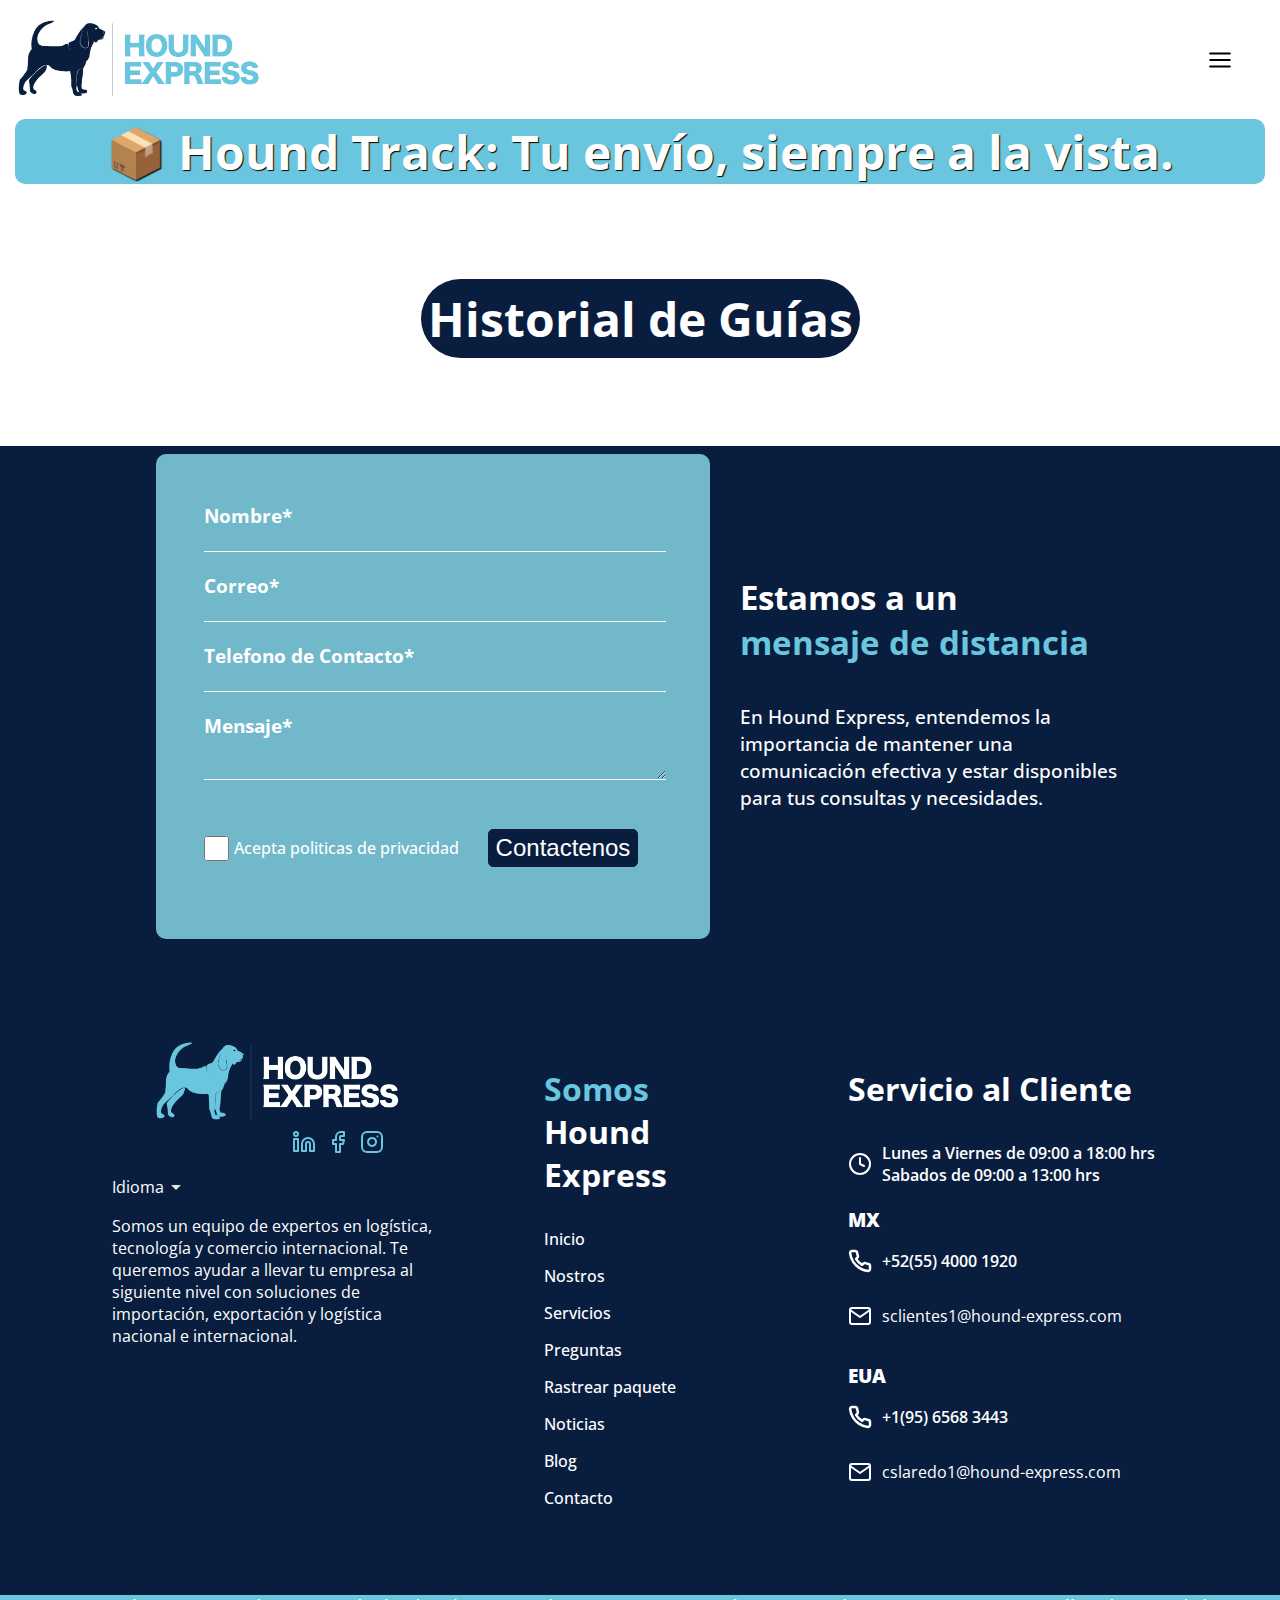
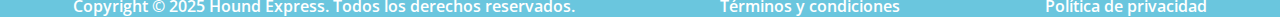
<file: historical.html>
<!DOCTYPE html>
<html lang="en">
<head>
    <meta charset="UTF-8">
    <meta name="viewport" content="width=device-width, initial-scale=1.0">
    <title>Hound EXPRESS</title>
    <link rel="stylesheet" href="css/main.css">
    <link rel="preconnect" href="https://fonts.googleapis.com">
    <link rel="preconnect" href="https://fonts.gstatic.com" crossorigin>
    <link href="https://fonts.googleapis.com/css2?family=Lexend:wght@378&family=Montserrat:ital,wght@0,100..900;1,100..900&family=Open+Sans:ital,wght@0,300..800;1,300..800&family=Poppins:ital,wght@0,100;0,200;0,300;0,400;0,500;0,600;0,700;0,800;0,900;1,100;1,200;1,300;1,400;1,500;1,600;1,700;1,800;1,900&family=Roboto:ital,wght@0,100..900;1,100..900&display=swap" rel="stylesheet">
    <!--Agregamos la conexion de JQUERY-->
    <script src="https://code.jquery.com/jquery-3.7.1.min.js" integrity="sha256-/JqT3SQfawRcv/BIHPThkBvs0OEvtFFmqPF/lYI/Cxo=" crossorigin="anonymous"></script>
    <script src="js/main.js" defer></script>
    <script src="js/jquery.js" defer></script>
</head>
<body>
    <header class="header">
        <img class="header__img" src="img/logo.png" alt="">
        <img class="header__img-menu" src="img/menu.svg" alt="">
        <nav class="header__nav">
           <a class="header__nav-link" href="index.html"><img class="header__nav-link--img" src="img/start.svg" alt="">Inicio</a>
           <a class="header__nav-link" href="register.html"><img class="header__nav-link--img" src="img/docs_add.svg" alt="">Registro de Guías</a>
           <a class="header__nav-link" href="status.html"><img class="header__nav-link--img" src="img/satelite.svg" alt="">Estado General</a>
           <a class="header__nav-link" href="list.html"><img class="header__nav-link--img" src="img/list.svg" alt="">Lista de Guías</a>
           <a class="header__nav-link" href="search.html"><img class="header__nav-link--img" src="img/search.svg" alt="">Buscar Guías</a>
           <a class="header__nav-link" href="historical.html"><img class="header__nav-link--img" src="img/timeline.svg" alt="">Historial de Guías</a>
        </nav>
    </header>
    <main class="main">
        <article class="slogan">
            <h1 class="slogan__title">📦 Hound Track: Tu envío, siempre a la vista.</h1>
        </article>
        <article class="page">
            <h2 class="page__title"><span class="page__title-hypertext">Historial de Guías</span></h2>
        </article>
    </main>
    <footer class="footer">
        <article class="info">
            <section class="info__form">
                <form>
                    <div class="info__nombre">
                        <label class="info__form-label">Nombre*</label>
                        <input class="info__form-input" type="text">
                    </div>
                    <div class="info__email">
                        <label class="info__form-label">Correo*</label>
                        <input class="info__form-input" type="email">
                    </div>
                    <div class="info__contacto">
                        <label class="info__form-label">Telefono de Contacto*</label>
                        <input class="info__form-input" type="text">
                    </div>
                    <div class="info__mensaje">
                        <label class="info__form-label">Mensaje*</label>
                        <textarea class="info__form-input" ></textarea>
                    </div>
                    <div class="info__checkbox">
                        <input class="info__form-checkbox" type= "checkbox">
                        <label class="info__form-label">Acepta politicas de privacidad</label>
                        <div class="info__checkbox-send">
                            <button class="info__checkbox-button">Contactenos</button>
                        </div>
                    </div>
                </form>
            </section>
            <section class="mensaje">
                <p class="mensaje__text"><span class="mensaje__text-stay">Estamos a un</span> <br> <span class="mensaje__text-distance">mensaje de distancia</span></p>
                <p class="mensaje__text">En Hound Express, entendemos la importancia de mantener una comunicación efectiva y estar disponibles para tus consultas y necesidades.</p>    
            </section>
        </article>
        <p class="separacion"></p>
        <article class="socialMedia">
            <section class="socialMedia__redes">
                <img class="socialMedia__logo" src="img/logo_claro.png" alt="">
                <div class="redes">
                    <a href="https://www.linkedin.com" target="_blank"><img class="redes__logo-img" src="img/linkedin.svg" alt=""></a>
                    <a href="https://www.facebook.com" target="_blank"><img class="redes__logo-img" src="img/facebook.svg" alt=""></a>
                    <a href="https://www.instagram.com" target="_blank"><img class="redes__logo-img" src="img/instagram.svg" alt=""></a>
                </div>
                <p class="socialMedia__text">Idioma <img src="img/arrow_down.svg" alt=""></p>
                <p class="socialMedia__text">Somos un equipo de expertos en logística, tecnología y comercio internacional. 
                    Te queremos ayudar a llevar tu empresa al siguiente nivel con soluciones de 
                    importación, exportación y logística nacional e internacional.
                </p>
            </section>
            <section class="socialMedia__interfaz">
                <p class="socialMedia__interfaz-text"><span  class="socialMedia__interfaz-text-highlight">Somos</span> <br> Hound Express</p>
                <nav class="socialMedia__nav">
                    <a class="socialMedia__nav-link" href="index.html">Inicio</a>
                    <a class="socialMedia__nav-link" href="">Nostros</a>
                    <p class="socialMedia__nav-text">Servicios</p>
                    <div class="socialMedia__nav-services">
                        <a class="socialMedia__nav-link-services" href="">E-commerce</a>
                        <a class="socialMedia__nav-link-services" href="">Cargo</a>
                        <a class="socialMedia__nav-link-services" href="">Customs</a>
                        <a class="socialMedia__nav-link-services" href="">Parcel</a>
                    </div>
                    <a class="socialMedia__nav-link" href="">Preguntas</a>
                    <a class="socialMedia__nav-link" href="search.html">Rastrear paquete</a>
                    <a class="socialMedia__nav-link" href="">Noticias</a>
                    <a class="socialMedia__nav-link" href="">Blog</a>
                    <a class="socialMedia__nav-link" href="#final">Contacto</a>
                </nav>
            </section>
            <section class="socialMedia__contacto" id="final">
                <p class="socialMedia__contacto-text">Servicio al Cliente</p>
                <div class="socialMedia__horario">
                    <img class="socialMedia__horario-img" src="img/clock.svg" alt="">
                    <p class="socialMedia__horario-text">Lunes a Viernes de 09:00 a 18:00 hrs<br>Sabados de 09:00 a 13:00 hrs</p>
                </div>
                <p class="socialMedia__contacto-mx">MX</p>
                <div class="socialMedia__telefono">
                    <img class="socialMedia__telefono-img" src="img/phone.svg" alt="">
                    <p class="socialMedia__telefono-text">+52(55) 4000 1920</p>
                </div>
                <div class="socialMedia__correo">
                    <img class="socialMedia__correo-img" src="img/mail.svg" alt="">
                    <p class="socialMedia__correo-text">sclientes1@hound-express.com</p>
                </div>
                <p class="socialMedia__contacto-eua">EUA</p>
                <div class="socialMedia__telefono">
                    <img class="socialMedia__telefono-img" src="img/phone.svg" alt="">
                    <p class="socialMedia__telefono-text">+1(95) 6568 3443</p>
                </div>
                <div class="socialMedia__correo">
                    <img class="socialMedia__correo-img" src="img/mail.svg" alt="">
                    <p class="socialMedia__correo-text">cslaredo1@hound-express.com</p>
                </div>
            </section>
        </article>
        <article class="seguridad">
            <nav class="seguridad__nav">
                <a class="seguridad__nav-link" href="">Copyright © 2025 Hound Express. Todos los derechos reservados.</a>
                <a class="seguridad__nav-link" href="">Términos y condiciones</a>
                <a class="seguridad__nav-link" href="">Política de privacidad</a>
            </nav>
        </article>
    </footer>
</body>
</html>
</file>
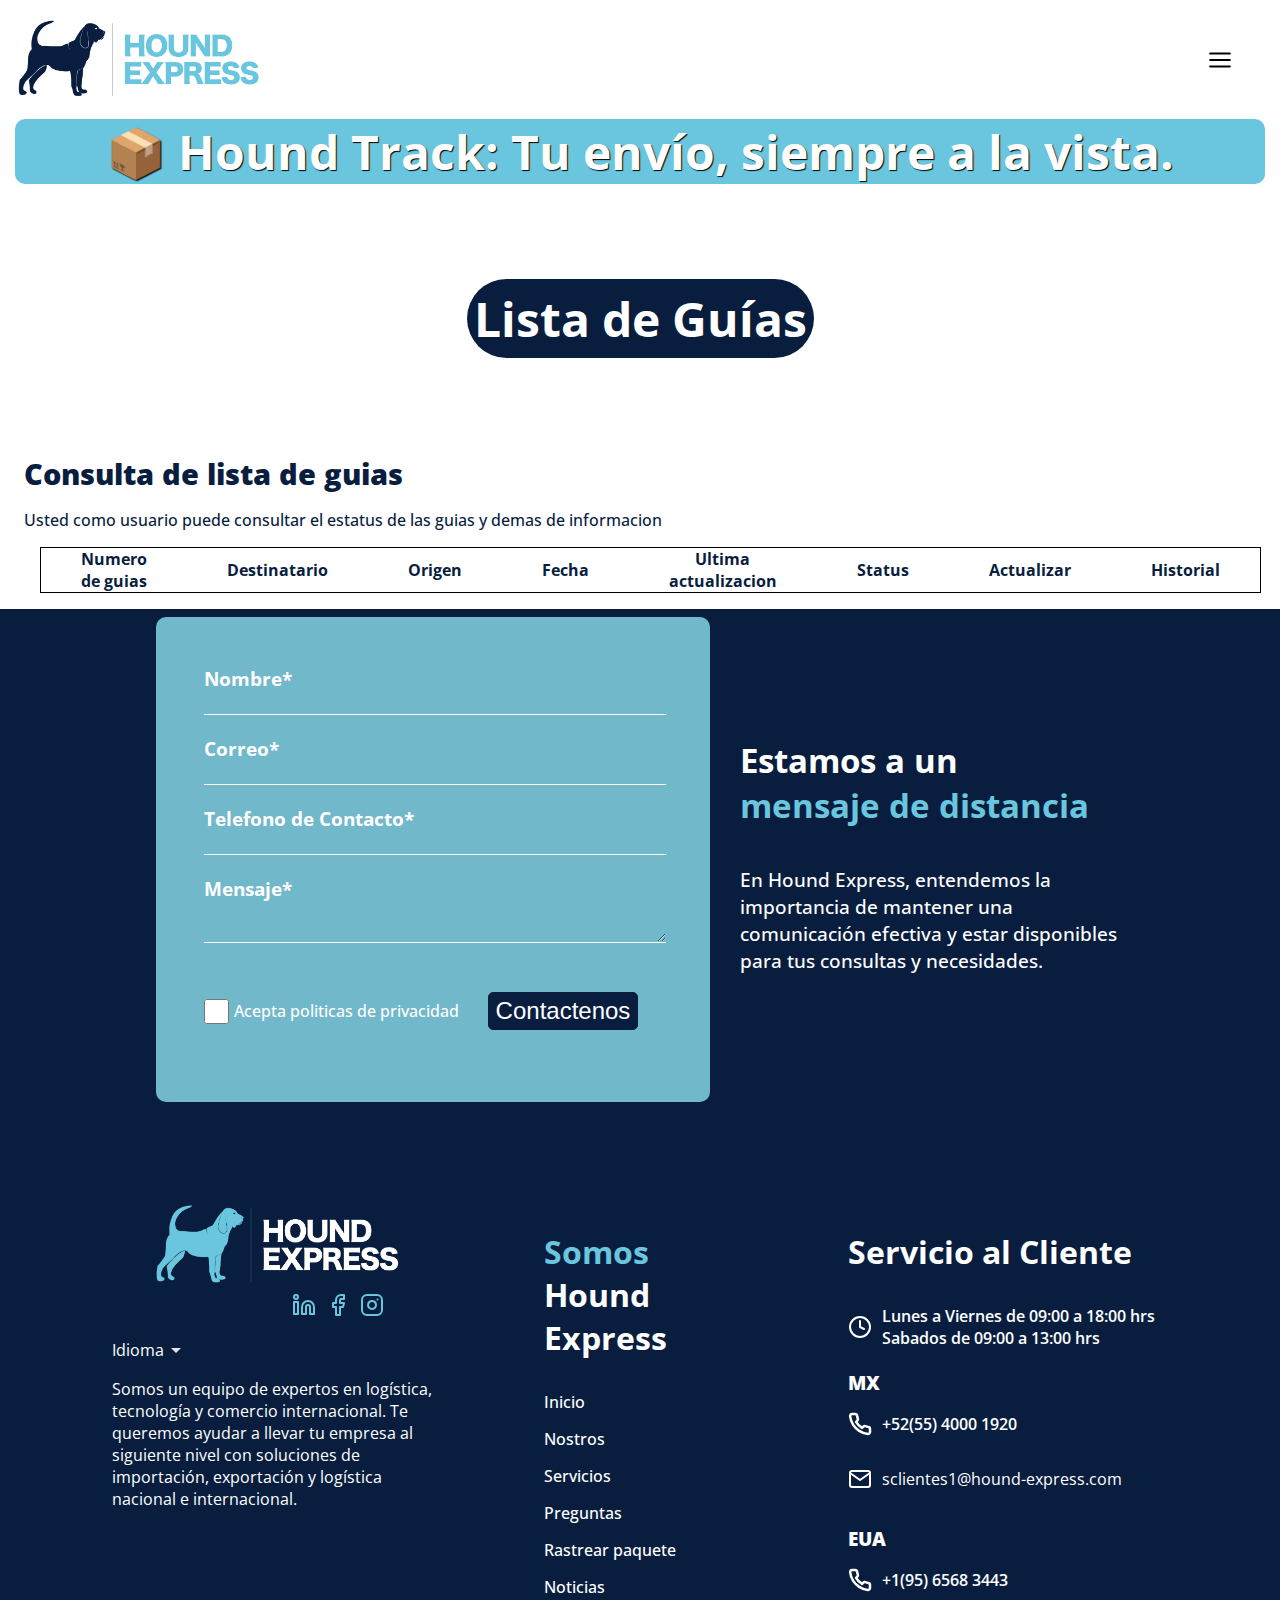
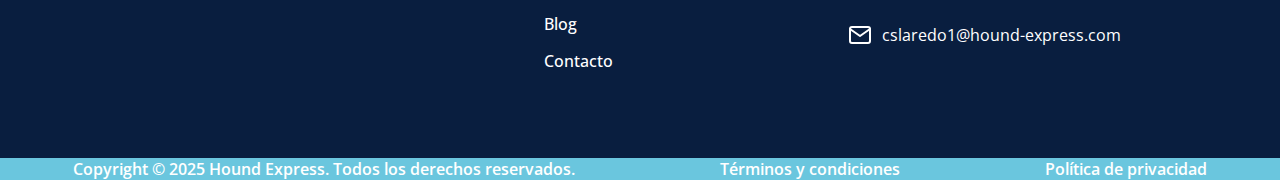
<file: list.html>
<!DOCTYPE html>
<html lang="en">
<head>
    <meta charset="UTF-8">
    <meta name="viewport" content="width=device-width, initial-scale=1.0">
    <title>Hound EXPRESS</title>
    <link rel="stylesheet" href="css/main.css">
    <link rel="preconnect" href="https://fonts.googleapis.com">
    <link rel="preconnect" href="https://fonts.gstatic.com" crossorigin>
    <link href="https://fonts.googleapis.com/css2?family=Lexend:wght@378&family=Montserrat:ital,wght@0,100..900;1,100..900&family=Open+Sans:ital,wght@0,300..800;1,300..800&family=Poppins:ital,wght@0,100;0,200;0,300;0,400;0,500;0,600;0,700;0,800;0,900;1,100;1,200;1,300;1,400;1,500;1,600;1,700;1,800;1,900&family=Roboto:ital,wght@0,100..900;1,100..900&display=swap" rel="stylesheet">
    <!--Agregamos la conexion de JQUERY-->
    <script src="https://code.jquery.com/jquery-3.7.1.min.js" integrity="sha256-/JqT3SQfawRcv/BIHPThkBvs0OEvtFFmqPF/lYI/Cxo=" crossorigin="anonymous"></script>
    <script src="js/main.js" defer></script>
    <script src="js/list.js" defer></script>
    <script src="js/jquery.js" defer></script>
</head>
<body>
    <header class="header">
        <img class="header__img" src="img/logo.png" alt="">
        <img class="header__img-menu" src="img/menu.svg" alt="">
        <nav class="header__nav">
           <a class="header__nav-link" href="index.html"><img class="header__nav-link--img" src="img/start.svg" alt="">Inicio</a>
           <a class="header__nav-link" href="register.html"><img class="header__nav-link--img" src="img/docs_add.svg" alt="">Registro de Guías</a>
           <a class="header__nav-link" href="status.html"><img class="header__nav-link--img" src="img/satelite.svg" alt="">Estado General</a>
           <a class="header__nav-link" href="list.html"><img class="header__nav-link--img" src="img/list.svg" alt="">Lista de Guías</a>
           <a class="header__nav-link" href="search.html"><img class="header__nav-link--img" src="img/search.svg" alt="">Buscar Guías</a>
           <a class="header__nav-link" href="historical.html"><img class="header__nav-link--img" src="img/timeline.svg" alt="">Historial de Guías</a>
        </nav>
    </header>
    <main class="main">
        <article class="slogan">
            <h1 class="slogan__title">📦 Hound Track: Tu envío, siempre a la vista.</h1>
        </article>
        <article class="page">
            <h2 class="page__title"><span class="page__title-hypertext">Lista de Guías</span></h2>
        </article>
        <article class="list">
            <section class="list__logo">
                <img class="list__logo-img" src="img/fondo__hound.png" alt="">
            </section>
            <section class="list__general">
                <div class="list__data">
                    <div class="list__info">
                        <h1 class="list__info-title">Consulta de lista de guias</h1>
                        <p class="list__info-text">Usted como usuario puede consultar el estatus de las guias y demas de informacion</p>
                    </div>
                </div>
                <div class="list__tb">
                    <table class="list__table">
                        <thead class="list__table-header">
                            <tr class="list__table-header-row">
                                <th class="list__table-header-row--title">Numero de guias</th>
                                <th class="list__table-header-row--title">Destinatario</th>
                                <th class="list__table-header-row--title">Origen</th>
                                <th class="list__table-header-row--title">Fecha</th>
                                <th class="list__table-header-row--title">Ultima actualizacion</th>
                                <th class="list__table-header-row--title">Status</th>
                                <th class="list__table-header-row--title">Actualizar</th>
                                <th class="list__table-header-row--title">Historial</th>
                            </tr>
                        </thead>
                        <tbody class="list__table-body">

                        </tbody>
                    </table>
                </div>
            </section>
        </article>
    </main>
    <footer class="footer">
        <article class="info">
            <section class="info__form">
                <form>
                    <div class="info__nombre">
                        <label class="info__form-label">Nombre*</label>
                        <input class="info__form-input" type="text">
                    </div>
                    <div class="info__email">
                        <label class="info__form-label">Correo*</label>
                        <input class="info__form-input" type="email">
                    </div>
                    <div class="info__contacto">
                        <label class="info__form-label">Telefono de Contacto*</label>
                        <input class="info__form-input" type="text">
                    </div>
                    <div class="info__mensaje">
                        <label class="info__form-label">Mensaje*</label>
                        <textarea class="info__form-input" ></textarea>
                    </div>
                    <div class="info__checkbox">
                        <input class="info__form-checkbox" type= "checkbox">
                        <label class="info__form-label">Acepta politicas de privacidad</label>
                        <div class="info__checkbox-send">
                            <button class="info__checkbox-button">Contactenos</button>
                        </div>
                    </div>
                </form>
            </section>
            <section class="mensaje">
                <p class="mensaje__text"><span class="mensaje__text-stay">Estamos a un</span> <br> <span class="mensaje__text-distance">mensaje de distancia</span></p>
                <p class="mensaje__text">En Hound Express, entendemos la importancia de mantener una comunicación efectiva y estar disponibles para tus consultas y necesidades.</p>    
            </section>
        </article>
        <p class="separacion"></p>
        <article class="socialMedia">
            <section class="socialMedia__redes">
                <img class="socialMedia__logo" src="img/logo_claro.png" alt="">
                <div class="redes">
                    <a href="https://www.linkedin.com" target="_blank"><img class="redes__logo-img" src="img/linkedin.svg" alt=""></a>
                    <a href="https://www.facebook.com" target="_blank"><img class="redes__logo-img" src="img/facebook.svg" alt=""></a>
                    <a href="https://www.instagram.com" target="_blank"><img class="redes__logo-img" src="img/instagram.svg" alt=""></a>
                </div>
                <p class="socialMedia__text">Idioma <img src="img/arrow_down.svg" alt=""></p>
                <p class="socialMedia__text">Somos un equipo de expertos en logística, tecnología y comercio internacional. 
                    Te queremos ayudar a llevar tu empresa al siguiente nivel con soluciones de 
                    importación, exportación y logística nacional e internacional.
                </p>
            </section>
            <section class="socialMedia__interfaz">
                <p class="socialMedia__interfaz-text"><span  class="socialMedia__interfaz-text-highlight">Somos</span> <br> Hound Express</p>
                <nav class="socialMedia__nav">
                    <a class="socialMedia__nav-link" href="index.html">Inicio</a>
                    <a class="socialMedia__nav-link" href="">Nostros</a>
                    <p class="socialMedia__nav-text">Servicios</p>
                    <div class="socialMedia__nav-services">
                        <a class="socialMedia__nav-link-services" href="">E-commerce</a>
                        <a class="socialMedia__nav-link-services" href="">Cargo</a>
                        <a class="socialMedia__nav-link-services" href="">Customs</a>
                        <a class="socialMedia__nav-link-services" href="">Parcel</a>
                    </div>
                    <a class="socialMedia__nav-link" href="">Preguntas</a>
                    <a class="socialMedia__nav-link" href="search.html">Rastrear paquete</a>
                    <a class="socialMedia__nav-link" href="">Noticias</a>
                    <a class="socialMedia__nav-link" href="">Blog</a>
                    <a class="socialMedia__nav-link" href="#final">Contacto</a>
                </nav>
            </section>
            <section class="socialMedia__contacto" id="final">
                <p class="socialMedia__contacto-text">Servicio al Cliente</p>
                <div class="socialMedia__horario">
                    <img class="socialMedia__horario-img" src="img/clock.svg" alt="">
                    <p class="socialMedia__horario-text">Lunes a Viernes de 09:00 a 18:00 hrs<br>Sabados de 09:00 a 13:00 hrs</p>
                </div>
                <p class="socialMedia__contacto-mx">MX</p>
                <div class="socialMedia__telefono">
                    <img class="socialMedia__telefono-img" src="img/phone.svg" alt="">
                    <p class="socialMedia__telefono-text">+52(55) 4000 1920</p>
                </div>
                <div class="socialMedia__correo">
                    <img class="socialMedia__correo-img" src="img/mail.svg" alt="">
                    <p class="socialMedia__correo-text">sclientes1@hound-express.com</p>
                </div>
                <p class="socialMedia__contacto-eua">EUA</p>
                <div class="socialMedia__telefono">
                    <img class="socialMedia__telefono-img" src="img/phone.svg" alt="">
                    <p class="socialMedia__telefono-text">+1(95) 6568 3443</p>
                </div>
                <div class="socialMedia__correo">
                    <img class="socialMedia__correo-img" src="img/mail.svg" alt="">
                    <p class="socialMedia__correo-text">cslaredo1@hound-express.com</p>
                </div>
            </section>
        </article>
        <article class="seguridad">
            <nav class="seguridad__nav">
                <a class="seguridad__nav-link" href="">Copyright © 2025 Hound Express. Todos los derechos reservados.</a>
                <a class="seguridad__nav-link" href="">Términos y condiciones</a>
                <a class="seguridad__nav-link" href="">Política de privacidad</a>
            </nav>
        </article>
    </footer>
</body>
</html>
</file>
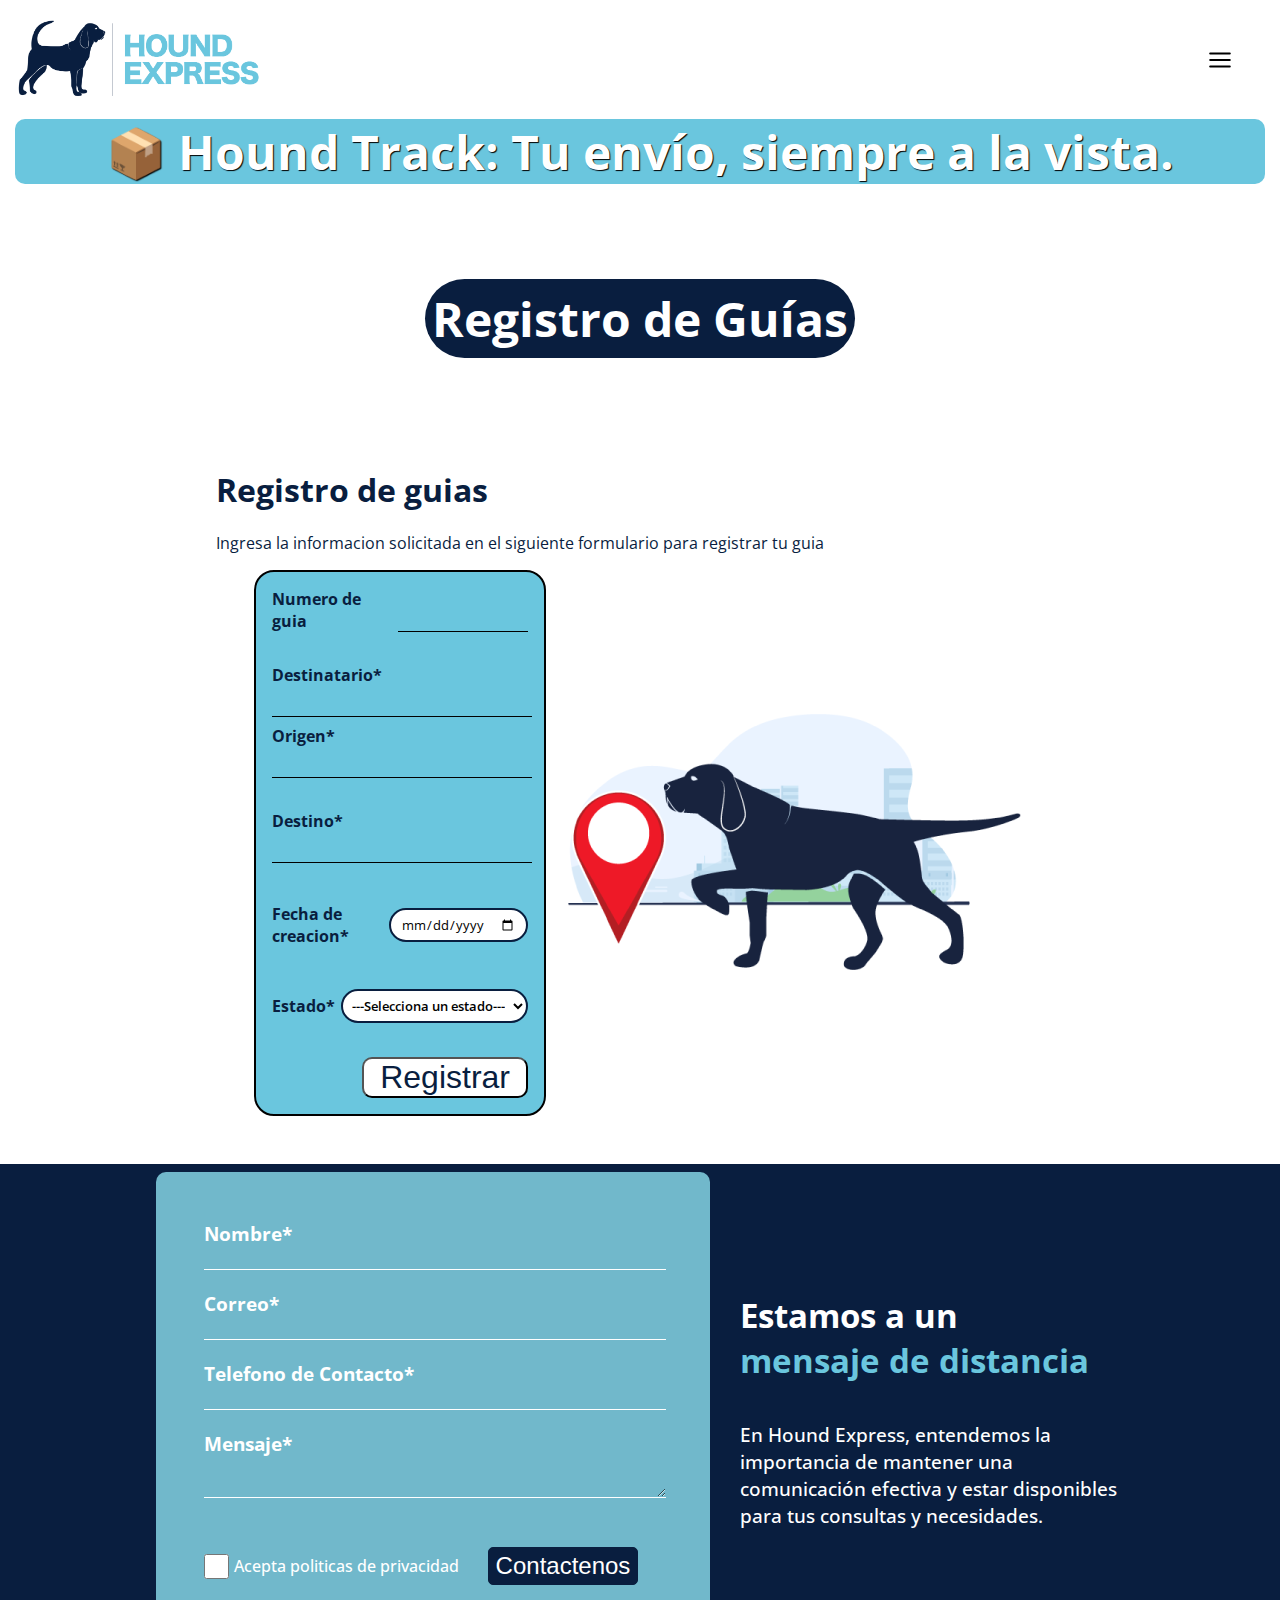
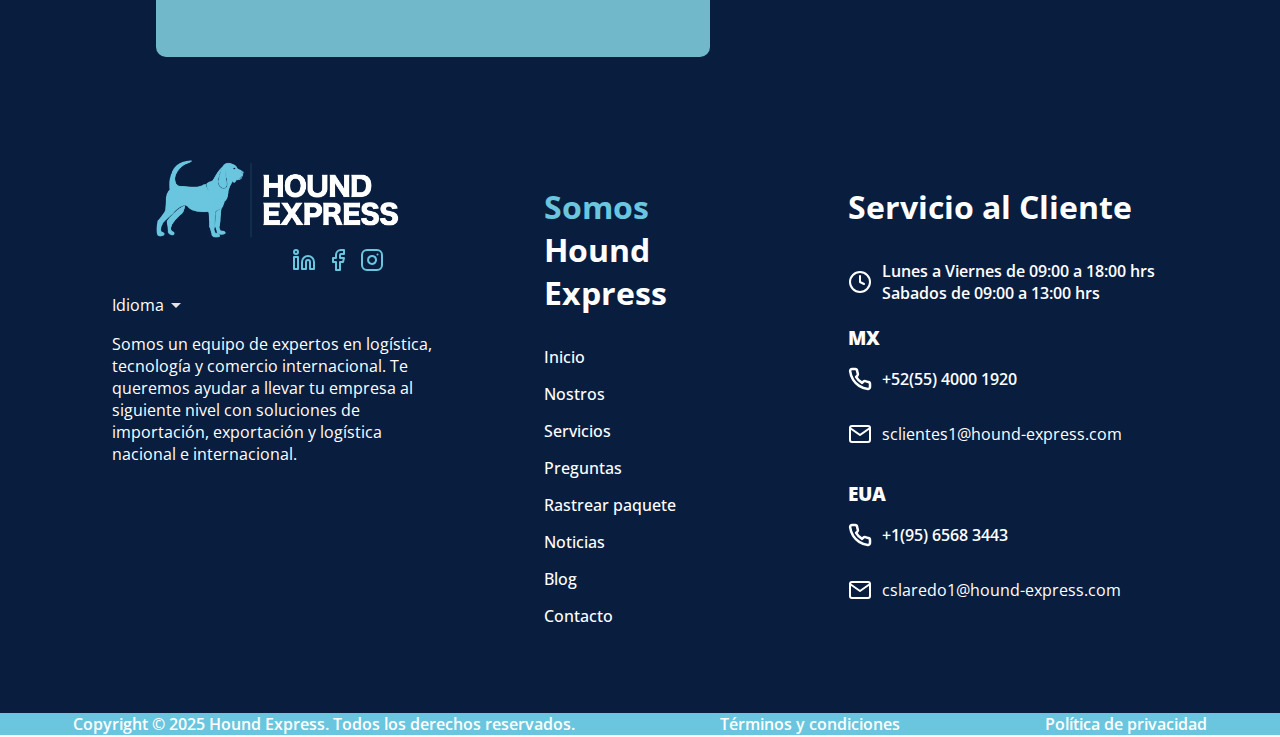
<file: register.html>
<!DOCTYPE html>
<html lang="en">
<head>
    <meta charset="UTF-8">
    <meta name="viewport" content="width=device-width, initial-scale=1.0">
    <title>Hound EXPRESS</title>
    <link rel="stylesheet" href="css/main.css">
    <link rel="preconnect" href="https://fonts.googleapis.com">
    <link rel="preconnect" href="https://fonts.gstatic.com" crossorigin>
    <link href="https://fonts.googleapis.com/css2?family=Lexend:wght@378&family=Montserrat:ital,wght@0,100..900;1,100..900&family=Open+Sans:ital,wght@0,300..800;1,300..800&family=Poppins:ital,wght@0,100;0,200;0,300;0,400;0,500;0,600;0,700;0,800;0,900;1,100;1,200;1,300;1,400;1,500;1,600;1,700;1,800;1,900&family=Roboto:ital,wght@0,100..900;1,100..900&display=swap" rel="stylesheet">
    <!--Agregamos la conexion de JQUERY-->
    <script src="https://code.jquery.com/jquery-3.7.1.min.js" integrity="sha256-/JqT3SQfawRcv/BIHPThkBvs0OEvtFFmqPF/lYI/Cxo=" crossorigin="anonymous"></script>
    <script src="js/main.js" defer></script>
    <script src="js/register.js" defer></script>
    <script src="js/jquery.js" defer></script>
</head>
<body>
    <header class="header">
        <img class="header__img" src="img/logo.png" alt="">
        <img class="header__img-menu" src="img/menu.svg" alt="">
        <nav class="header__nav">
           <a class="header__nav-link" href="index.html"><img class="header__nav-link--img" src="img/start.svg" alt="">Inicio</a>
           <a class="header__nav-link" href="register.html"><img class="header__nav-link--img" src="img/docs_add.svg" alt="">Registro de Guías</a>
           <a class="header__nav-link" href="status.html"><img class="header__nav-link--img" src="img/satelite.svg" alt="">Estado General</a>
           <a class="header__nav-link" href="list.html"><img class="header__nav-link--img" src="img/list.svg" alt="">Lista de Guías</a>
           <a class="header__nav-link" href="search.html"><img class="header__nav-link--img" src="img/search.svg" alt="">Buscar Guías</a>
           <a class="header__nav-link" href="historical.html"><img class="header__nav-link--img" src="img/timeline.svg" alt="">Historial de Guías</a>
        </nav>
    </header>
    <main class="main">
        <article class="slogan">
            <h1 class="slogan__title">📦 Hound Track: Tu envío, siempre a la vista.</h1>
        </article>
        <article class="page">
            <h2 class="page__title"><span class="page__title-hypertext">Registro de Guías</span></h2>
        </article>
        <article class="data">
            <section class="data__info">
                <h1 class="data-title">Registro de guias</h1>
                <p class="data-text">Ingresa la informacion solicitada en el siguiente formulario para registrar tu guia</p> 
            </section>
        </article>
        <article class="form__general">
            <form class="form">
                <div class="form__guia">
                    <label class="form__label">Numero de guia</label>
                    <input class="form__input guide" type="text">
                </div>
                <div class="form__destinatario">
                    <label class="form__label">Destinatario*</label>
                    <input class="form__input destinatary" type="text">
                </div>
                <div class="form__origen">
                    <label class="form__label">Origen*</label>
                    <input class="form__input origin" type="text">
                </div>
                <div class="form__destino">
                    <label class="form__label">Destino*</label>
                    <input class="form__input destiny" type="text">
                </div>
                <div class="form__fecha">
                    <label class="form__label">Fecha de creacion*</label>
                    <input class="form__date date" type="date">
                </div>
                <div class="form__estado">
                    <label class="form__label">Estado*</label>
                    <select class="form__select-status">
                        <option value="">---Selecciona un estado---</option>
                        <option value="pendiente">Pendiente</option>
                        <option value="transito">En transito</option>
                        <option value="entregado">Entregado</option>
                    </select>
                </div>
                <div class="form__button">
                    <button class="form__send" type="submit">Registrar</button>
                </div>
            </form>
            <section class="form__logo">
                <img class="form__logo-img" src="img/logo_register.png" alt="">
            </section>
        </article>
        <article class="guides">
            
        </article>
    </main>
    <footer class="footer">
        <article class="info">
            <section class="info__form">
                <form>
                    <div class="info__nombre">
                        <label class="info__form-label">Nombre*</label>
                        <input class="info__form-input" type="text">
                    </div>
                    <div class="info__email">
                        <label class="info__form-label">Correo*</label>
                        <input class="info__form-input" type="email">
                    </div>
                    <div class="info__contacto">
                        <label class="info__form-label">Telefono de Contacto*</label>
                        <input class="info__form-input" type="text">
                    </div>
                    <div class="info__mensaje">
                        <label class="info__form-label">Mensaje*</label>
                        <textarea class="info__form-input" ></textarea>
                    </div>
                    <div class="info__checkbox">
                        <input class="info__form-checkbox" type= "checkbox">
                        <label class="info__form-label">Acepta politicas de privacidad</label>
                        <div class="info__checkbox-send">
                            <button class="info__checkbox-button">Contactenos</button>
                        </div>
                    </div>
                </form>
            </section>
            <section class="mensaje">
                <p class="mensaje__text"><span class="mensaje__text-stay">Estamos a un</span> <br> <span class="mensaje__text-distance">mensaje de distancia</span></p>
                <p class="mensaje__text">En Hound Express, entendemos la importancia de mantener una comunicación efectiva y estar disponibles para tus consultas y necesidades.</p>    
            </section>
        </article>
        <p class="separacion"></p>
        <article class="socialMedia">
            <section class="socialMedia__redes">
                <img class="socialMedia__logo" src="img/logo_claro.png" alt="">
                <div class="redes">
                    <a href="https://www.linkedin.com" target="_blank"><img class="redes__logo-img" src="img/linkedin.svg" alt=""></a>
                    <a href="https://www.facebook.com" target="_blank"><img class="redes__logo-img" src="img/facebook.svg" alt=""></a>
                    <a href="https://www.instagram.com" target="_blank"><img class="redes__logo-img" src="img/instagram.svg" alt=""></a>
                </div>
                <p class="socialMedia__text">Idioma <img src="img/arrow_down.svg" alt=""></p>
                <p class="socialMedia__text">Somos un equipo de expertos en logística, tecnología y comercio internacional. 
                    Te queremos ayudar a llevar tu empresa al siguiente nivel con soluciones de 
                    importación, exportación y logística nacional e internacional.
                </p>
            </section>
            <section class="socialMedia__interfaz">
                <p class="socialMedia__interfaz-text"><span  class="socialMedia__interfaz-text-highlight">Somos</span> <br> Hound Express</p>
                <nav class="socialMedia__nav">
                    <a class="socialMedia__nav-link" href="index.html">Inicio</a>
                    <a class="socialMedia__nav-link" href="">Nostros</a>
                    <p class="socialMedia__nav-text">Servicios</p>
                    <div class="socialMedia__nav-services">
                        <a class="socialMedia__nav-link-services" href="">E-commerce</a>
                        <a class="socialMedia__nav-link-services" href="">Cargo</a>
                        <a class="socialMedia__nav-link-services" href="">Customs</a>
                        <a class="socialMedia__nav-link-services" href="">Parcel</a>
                    </div>
                    <a class="socialMedia__nav-link" href="">Preguntas</a>
                    <a class="socialMedia__nav-link" href="search.html">Rastrear paquete</a>
                    <a class="socialMedia__nav-link" href="">Noticias</a>
                    <a class="socialMedia__nav-link" href="">Blog</a>
                    <a class="socialMedia__nav-link" href="#final">Contacto</a>
                </nav>
            </section>
            <section class="socialMedia__contacto" id="final">
                <p class="socialMedia__contacto-text">Servicio al Cliente</p>
                <div class="socialMedia__horario">
                    <img class="socialMedia__horario-img" src="img/clock.svg" alt="">
                    <p class="socialMedia__horario-text">Lunes a Viernes de 09:00 a 18:00 hrs<br>Sabados de 09:00 a 13:00 hrs</p>
                </div>
                <p class="socialMedia__contacto-mx">MX</p>
                <div class="socialMedia__telefono">
                    <img class="socialMedia__telefono-img" src="img/phone.svg" alt="">
                    <p class="socialMedia__telefono-text">+52(55) 4000 1920</p>
                </div>
                <div class="socialMedia__correo">
                    <img class="socialMedia__correo-img" src="img/mail.svg" alt="">
                    <p class="socialMedia__correo-text">sclientes1@hound-express.com</p>
                </div>
                <p class="socialMedia__contacto-eua">EUA</p>
                <div class="socialMedia__telefono">
                    <img class="socialMedia__telefono-img" src="img/phone.svg" alt="">
                    <p class="socialMedia__telefono-text">+1(95) 6568 3443</p>
                </div>
                <div class="socialMedia__correo">
                    <img class="socialMedia__correo-img" src="img/mail.svg" alt="">
                    <p class="socialMedia__correo-text">cslaredo1@hound-express.com</p>
                </div>
            </section>
        </article>
        <article class="seguridad">
            <nav class="seguridad__nav">
                <a class="seguridad__nav-link" href="">Copyright © 2025 Hound Express. Todos los derechos reservados.</a>
                <a class="seguridad__nav-link" href="">Términos y condiciones</a>
                <a class="seguridad__nav-link" href="">Política de privacidad</a>
            </nav>
        </article>
    </footer>
</body>
</html>
</file>
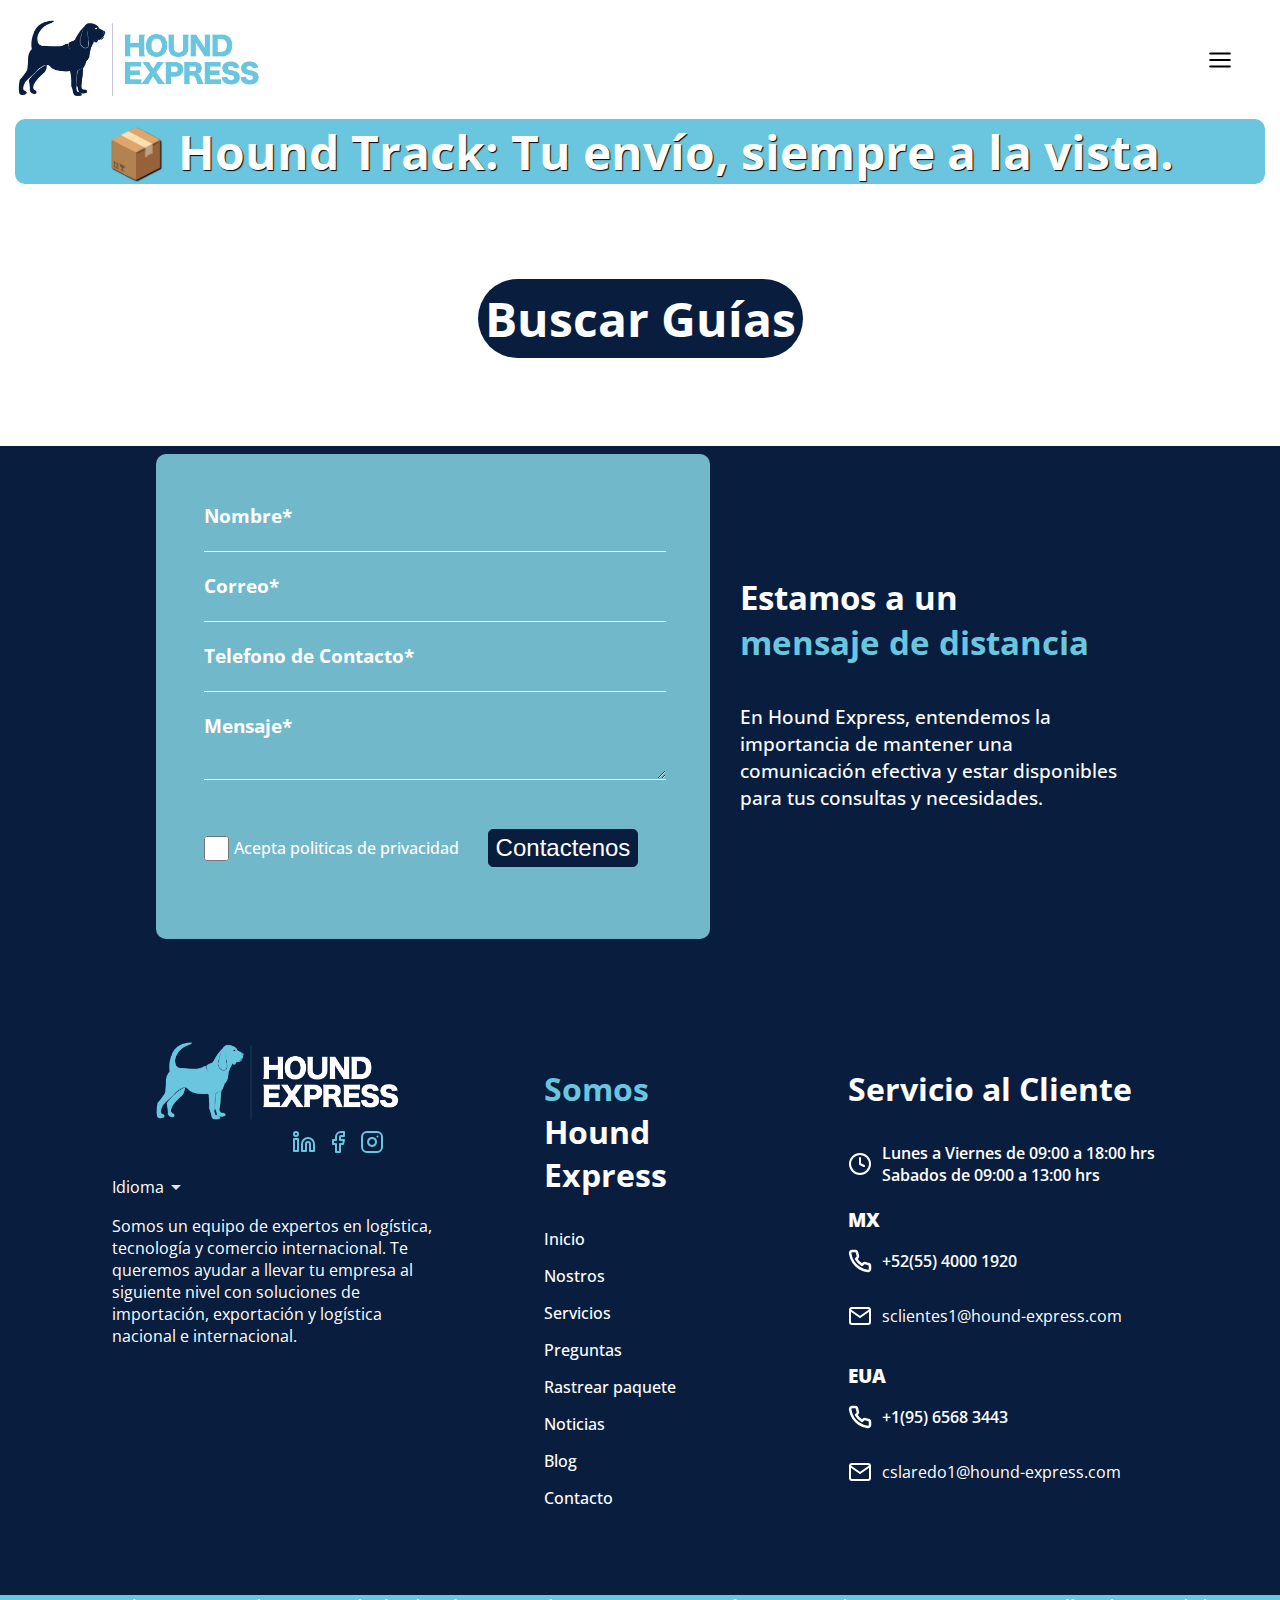
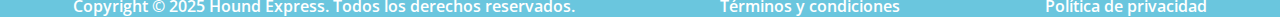
<file: search.html>
<!DOCTYPE html>
<html lang="en">
<head>
    <meta charset="UTF-8">
    <meta name="viewport" content="width=device-width, initial-scale=1.0">
    <title>Hound EXPRESS</title>
    <link rel="stylesheet" href="css/main.css">
    <link rel="preconnect" href="https://fonts.googleapis.com">
    <link rel="preconnect" href="https://fonts.gstatic.com" crossorigin>
    <link href="https://fonts.googleapis.com/css2?family=Lexend:wght@378&family=Montserrat:ital,wght@0,100..900;1,100..900&family=Open+Sans:ital,wght@0,300..800;1,300..800&family=Poppins:ital,wght@0,100;0,200;0,300;0,400;0,500;0,600;0,700;0,800;0,900;1,100;1,200;1,300;1,400;1,500;1,600;1,700;1,800;1,900&family=Roboto:ital,wght@0,100..900;1,100..900&display=swap" rel="stylesheet">
    <!--Agregamos la conexion de JQUERY-->
    <script src="https://code.jquery.com/jquery-3.7.1.min.js" integrity="sha256-/JqT3SQfawRcv/BIHPThkBvs0OEvtFFmqPF/lYI/Cxo=" crossorigin="anonymous"></script>
    <script src="js/main.js" defer></script>
    <script src="js/jquery.js" defer></script>
</head>
<body>
    <header class="header">
        <img class="header__img" src="img/logo.png" alt="">
        <img class="header__img-menu" src="img/menu.svg" alt="">
        <nav class="header__nav">
           <a class="header__nav-link" href="index.html"><img class="header__nav-link--img" src="img/start.svg" alt="">Inicio</a>
           <a class="header__nav-link" href="register.html"><img class="header__nav-link--img" src="img/docs_add.svg" alt="">Registro de Guías</a>
           <a class="header__nav-link" href="status.html"><img class="header__nav-link--img" src="img/satelite.svg" alt="">Estado General</a>
           <a class="header__nav-link" href="list.html"><img class="header__nav-link--img" src="img/list.svg" alt="">Lista de Guías</a>
           <a class="header__nav-link" href="search.html"><img class="header__nav-link--img" src="img/search.svg" alt="">Buscar Guías</a>
           <a class="header__nav-link" href="historical.html"><img class="header__nav-link--img" src="img/timeline.svg" alt="">Historial de Guías</a>
        </nav>
    </header>
    <main class="main">
        <article class="slogan">
            <h1 class="slogan__title">📦 Hound Track: Tu envío, siempre a la vista.</h1>
        </article>
        <article class="page">
            <h2 class="page__title"><span class="page__title-hypertext">Buscar Guías</span></h2>
        </article>
    </main>
    <footer class="footer">
        <article class="info">
            <section class="info__form">
                <form>
                    <div class="info__nombre">
                        <label class="info__form-label">Nombre*</label>
                        <input class="info__form-input" type="text">
                    </div>
                    <div class="info__email">
                        <label class="info__form-label">Correo*</label>
                        <input class="info__form-input" type="email">
                    </div>
                    <div class="info__contacto">
                        <label class="info__form-label">Telefono de Contacto*</label>
                        <input class="info__form-input" type="text">
                    </div>
                    <div class="info__mensaje">
                        <label class="info__form-label">Mensaje*</label>
                        <textarea class="info__form-input" ></textarea>
                    </div>
                    <div class="info__checkbox">
                        <input class="info__form-checkbox" type= "checkbox">
                        <label class="info__form-label">Acepta politicas de privacidad</label>
                        <div class="info__checkbox-send">
                            <button class="info__checkbox-button">Contactenos</button>
                        </div>
                    </div>
                </form>
            </section>
            <section class="mensaje">
                <p class="mensaje__text"><span class="mensaje__text-stay">Estamos a un</span> <br> <span class="mensaje__text-distance">mensaje de distancia</span></p>
                <p class="mensaje__text">En Hound Express, entendemos la importancia de mantener una comunicación efectiva y estar disponibles para tus consultas y necesidades.</p>    
            </section>
        </article>
        <p class="separacion"></p>
        <article class="socialMedia">
            <section class="socialMedia__redes">
                <img class="socialMedia__logo" src="img/logo_claro.png" alt="">
                <div class="redes">
                    <a href="https://www.linkedin.com" target="_blank"><img class="redes__logo-img" src="img/linkedin.svg" alt=""></a>
                    <a href="https://www.facebook.com" target="_blank"><img class="redes__logo-img" src="img/facebook.svg" alt=""></a>
                    <a href="https://www.instagram.com" target="_blank"><img class="redes__logo-img" src="img/instagram.svg" alt=""></a>
                </div>
                <p class="socialMedia__text">Idioma <img src="img/arrow_down.svg" alt=""></p>
                <p class="socialMedia__text">Somos un equipo de expertos en logística, tecnología y comercio internacional. 
                    Te queremos ayudar a llevar tu empresa al siguiente nivel con soluciones de 
                    importación, exportación y logística nacional e internacional.
                </p>
            </section>
            <section class="socialMedia__interfaz">
                <p class="socialMedia__interfaz-text"><span  class="socialMedia__interfaz-text-highlight">Somos</span> <br> Hound Express</p>
                <nav class="socialMedia__nav">
                    <a class="socialMedia__nav-link" href="index.html">Inicio</a>
                    <a class="socialMedia__nav-link" href="">Nostros</a>
                    <p class="socialMedia__nav-text">Servicios</p>
                    <div class="socialMedia__nav-services">
                        <a class="socialMedia__nav-link-services" href="">E-commerce</a>
                        <a class="socialMedia__nav-link-services" href="">Cargo</a>
                        <a class="socialMedia__nav-link-services" href="">Customs</a>
                        <a class="socialMedia__nav-link-services" href="">Parcel</a>
                    </div>
                    <a class="socialMedia__nav-link" href="">Preguntas</a>
                    <a class="socialMedia__nav-link" href="search.html">Rastrear paquete</a>
                    <a class="socialMedia__nav-link" href="">Noticias</a>
                    <a class="socialMedia__nav-link" href="">Blog</a>
                    <a class="socialMedia__nav-link" href="#final">Contacto</a>
                </nav>
            </section>
            <section class="socialMedia__contacto" id="final">
                <p class="socialMedia__contacto-text">Servicio al Cliente</p>
                <div class="socialMedia__horario">
                    <img class="socialMedia__horario-img" src="img/clock.svg" alt="">
                    <p class="socialMedia__horario-text">Lunes a Viernes de 09:00 a 18:00 hrs<br>Sabados de 09:00 a 13:00 hrs</p>
                </div>
                <p class="socialMedia__contacto-mx">MX</p>
                <div class="socialMedia__telefono">
                    <img class="socialMedia__telefono-img" src="img/phone.svg" alt="">
                    <p class="socialMedia__telefono-text">+52(55) 4000 1920</p>
                </div>
                <div class="socialMedia__correo">
                    <img class="socialMedia__correo-img" src="img/mail.svg" alt="">
                    <p class="socialMedia__correo-text">sclientes1@hound-express.com</p>
                </div>
                <p class="socialMedia__contacto-eua">EUA</p>
                <div class="socialMedia__telefono">
                    <img class="socialMedia__telefono-img" src="img/phone.svg" alt="">
                    <p class="socialMedia__telefono-text">+1(95) 6568 3443</p>
                </div>
                <div class="socialMedia__correo">
                    <img class="socialMedia__correo-img" src="img/mail.svg" alt="">
                    <p class="socialMedia__correo-text">cslaredo1@hound-express.com</p>
                </div>
            </section>
        </article>
        <article class="seguridad">
            <nav class="seguridad__nav">
                <a class="seguridad__nav-link" href="">Copyright © 2025 Hound Express. Todos los derechos reservados.</a>
                <a class="seguridad__nav-link" href="">Términos y condiciones</a>
                <a class="seguridad__nav-link" href="">Política de privacidad</a>
            </nav>
        </article>
    </footer>
</body>
</html>
</file>
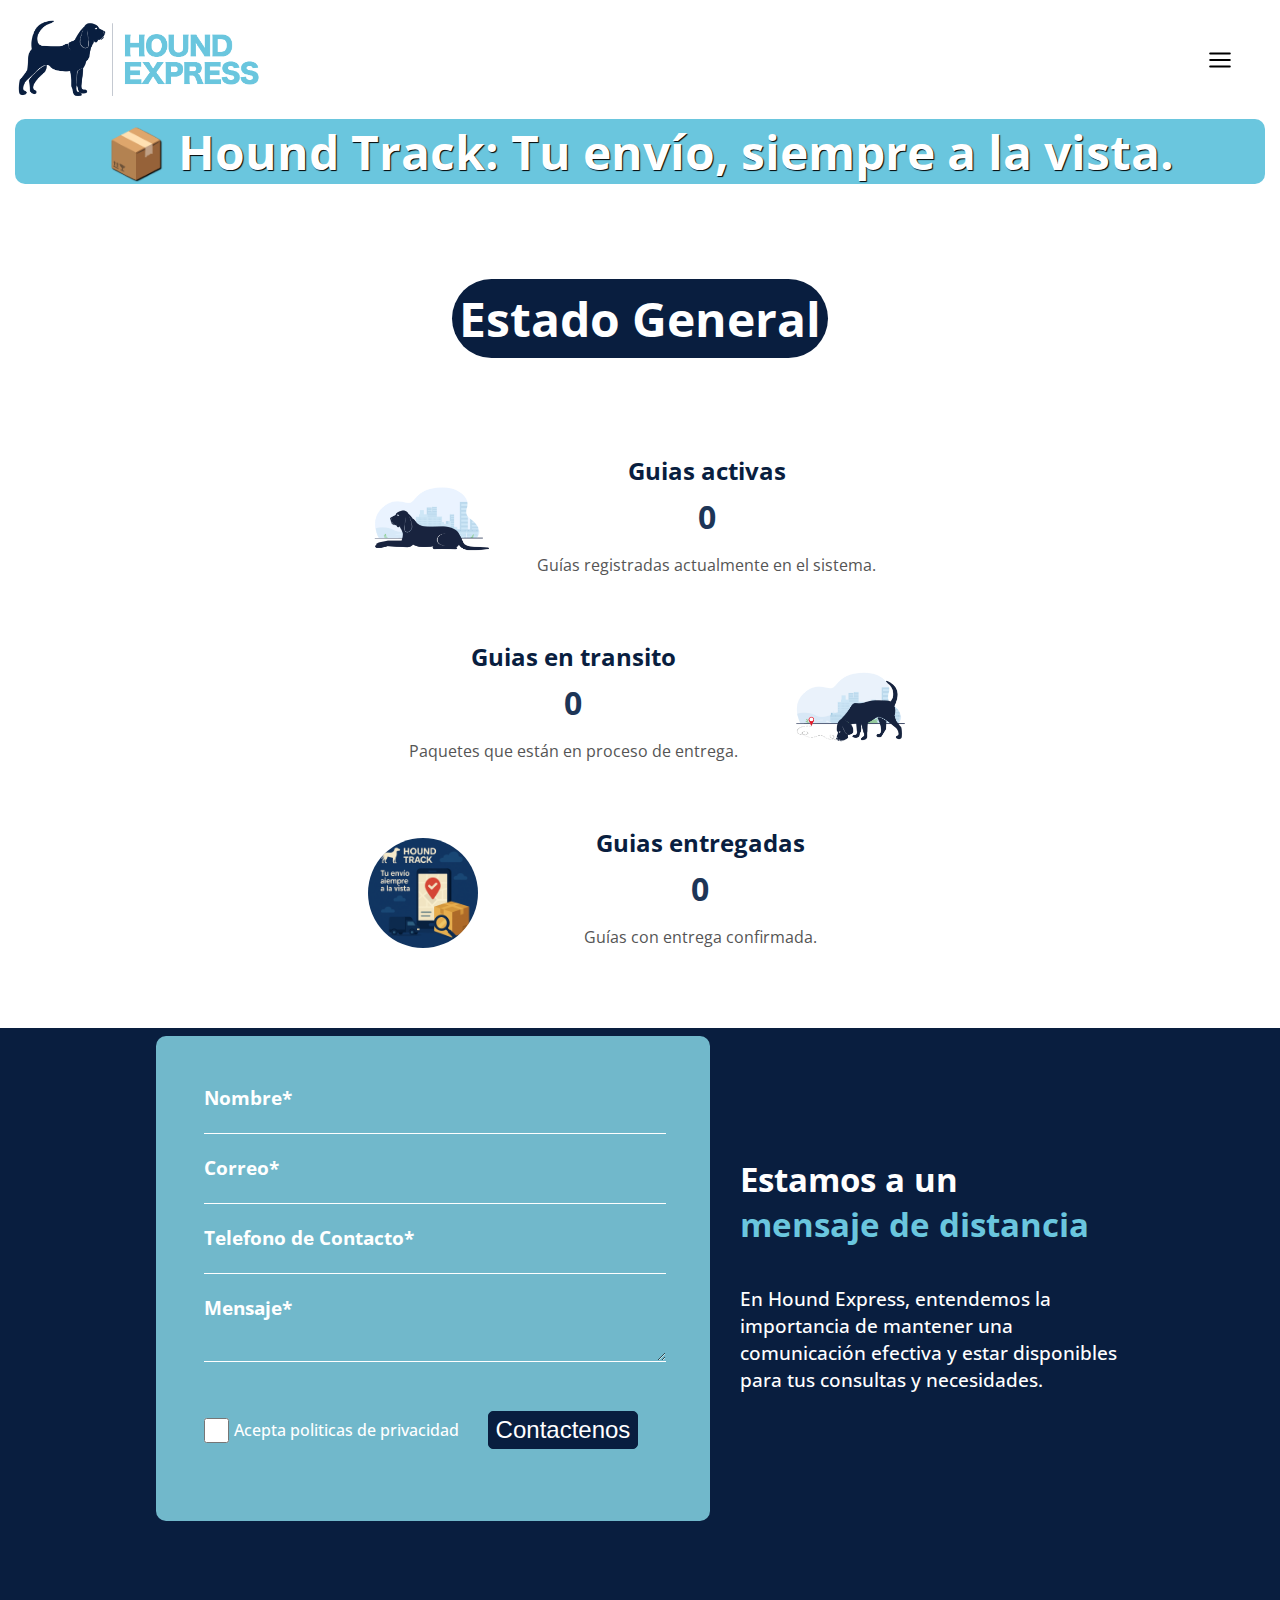
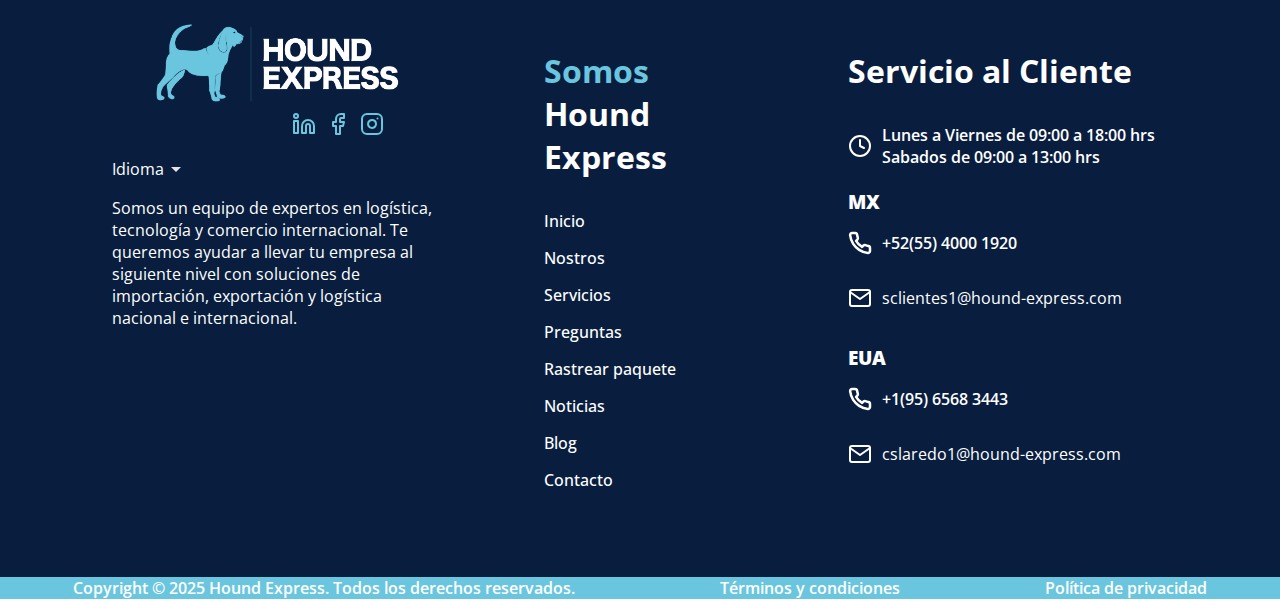
<file: status.html>
<!DOCTYPE html>
<html lang="en">
<head>
    <meta charset="UTF-8">
    <meta name="viewport" content="width=device-width, initial-scale=1.0">
    <title>Hound EXPRESS</title>
    <link rel="stylesheet" href="css/main.css">
    <link rel="preconnect" href="https://fonts.googleapis.com">
    <link rel="preconnect" href="https://fonts.gstatic.com" crossorigin>
    <link href="https://fonts.googleapis.com/css2?family=Lexend:wght@378&family=Montserrat:ital,wght@0,100..900;1,100..900&family=Open+Sans:ital,wght@0,300..800;1,300..800&family=Poppins:ital,wght@0,100;0,200;0,300;0,400;0,500;0,600;0,700;0,800;0,900;1,100;1,200;1,300;1,400;1,500;1,600;1,700;1,800;1,900&family=Roboto:ital,wght@0,100..900;1,100..900&display=swap" rel="stylesheet">
    <!--Agregamos la conexion de JQUERY-->
    <script src="https://code.jquery.com/jquery-3.7.1.min.js" integrity="sha256-/JqT3SQfawRcv/BIHPThkBvs0OEvtFFmqPF/lYI/Cxo=" crossorigin="anonymous"></script>
    <script src="js/main.js" defer></script>
    <script src="js/status.js" defer></script>
    <script src="js/jquery.js" defer></script>
</head>
<body>
    <header class="header">
        <img class="header__img" src="img/logo.png" alt="">
        <img class="header__img-menu" src="img/menu.svg" alt="">
        <nav class="header__nav">
           <a class="header__nav-link" href="index.html"><img class="header__nav-link--img" src="img/start.svg" alt="">Inicio</a>
           <a class="header__nav-link" href="register.html"><img class="header__nav-link--img" src="img/docs_add.svg" alt="">Registro de Guías</a>
           <a class="header__nav-link" href="status.html"><img class="header__nav-link--img" src="img/satelite.svg" alt="">Estado General</a>
           <a class="header__nav-link" href="list.html"><img class="header__nav-link--img" src="img/list.svg" alt="">Lista de Guías</a>
           <a class="header__nav-link" href="search.html"><img class="header__nav-link--img" src="img/search.svg" alt="">Buscar Guías</a>
           <a class="header__nav-link" href="historical.html"><img class="header__nav-link--img" src="img/timeline.svg" alt="">Historial de Guías</a>
        </nav>
    </header>
    <main class="main">
        <article class="slogan">
            <h1 class="slogan__title">📦 Hound Track: Tu envío, siempre a la vista.</h1>
        </article>
        <article class="page">
            <h2 class="page__title"><span class="page__title-hypertext">Estado General</span></h2>
        </article>
        <article class="status">
            <section class="status__pendiente">
                <div class="status__logo">
                    <img class="status__logo-img" src="img/hound_estado_1.png" alt="">
                </div>
                <div class="status__pendiente-info">
                    <h1 class="status__pendiente-title">Guias activas</h1>
                    <p class="status__pendiente-number"></p>
                    <p class="status__pendiente-descripcion">Guías registradas actualmente en el sistema.</p>
                </div>
            </section>
            <section class="status__transito">
                <div class="status__logo">
                    <img class="status__logo-img" src="img/hound_estado_2.png" alt="">
                </div>
                <div class="status__transito-info">
                    <h1 class="status__transito-title">Guias en transito</h1>
                    <p class="status__transito-number"></p>
                    <p class="status__transito-descripcion">Paquetes que están en proceso de entrega.</p>
                </div>
            </section>
            <section class="status__entregadas">
                <div class="status__logo">
                    <img class="status__logo-img" src="img/hound_estado_3.png" alt="">
                </div>
                <div class="status__entregadas-info">
                    <h1 class="status__entregadas-title">Guias entregadas</h1>
                    <p class="status__entregadas-number"></p>
                    <p class="status__entregadas-descripcion">Guías con entrega confirmada.</p>
                </div>
            </section>
        </article>
    </main>
    <footer class="footer">
        <article class="info">
            <section class="info__form">
                <form>
                    <div class="info__nombre">
                        <label class="info__form-label">Nombre*</label>
                        <input class="info__form-input" type="text">
                    </div>
                    <div class="info__email">
                        <label class="info__form-label">Correo*</label>
                        <input class="info__form-input" type="email">
                    </div>
                    <div class="info__contacto">
                        <label class="info__form-label">Telefono de Contacto*</label>
                        <input class="info__form-input" type="text">
                    </div>
                    <div class="info__mensaje">
                        <label class="info__form-label">Mensaje*</label>
                        <textarea class="info__form-input" ></textarea>
                    </div>
                    <div class="info__checkbox">
                        <input class="info__form-checkbox" type= "checkbox">
                        <label class="info__form-label">Acepta politicas de privacidad</label>
                        <div class="info__checkbox-send">
                            <button class="info__checkbox-button">Contactenos</button>
                        </div>
                    </div>
                </form>
            </section>
            <section class="mensaje">
                <p class="mensaje__text"><span class="mensaje__text-stay">Estamos a un</span> <br> <span class="mensaje__text-distance">mensaje de distancia</span></p>
                <p class="mensaje__text">En Hound Express, entendemos la importancia de mantener una comunicación efectiva y estar disponibles para tus consultas y necesidades.</p>    
            </section>
        </article>
        <p class="separacion"></p>
        <article class="socialMedia">
            <section class="socialMedia__redes">
                <img class="socialMedia__logo" src="img/logo_claro.png" alt="">
                <div class="redes">
                    <a href="https://www.linkedin.com" target="_blank"><img class="redes__logo-img" src="img/linkedin.svg" alt=""></a>
                    <a href="https://www.facebook.com" target="_blank"><img class="redes__logo-img" src="img/facebook.svg" alt=""></a>
                    <a href="https://www.instagram.com" target="_blank"><img class="redes__logo-img" src="img/instagram.svg" alt=""></a>
                </div>
                <p class="socialMedia__text">Idioma <img src="img/arrow_down.svg" alt=""></p>
                <p class="socialMedia__text">Somos un equipo de expertos en logística, tecnología y comercio internacional. 
                    Te queremos ayudar a llevar tu empresa al siguiente nivel con soluciones de 
                    importación, exportación y logística nacional e internacional.
                </p>
            </section>
            <section class="socialMedia__interfaz">
                <p class="socialMedia__interfaz-text"><span  class="socialMedia__interfaz-text-highlight">Somos</span> <br> Hound Express</p>
                <nav class="socialMedia__nav">
                    <a class="socialMedia__nav-link" href="index.html">Inicio</a>
                    <a class="socialMedia__nav-link" href="">Nostros</a>
                    <p class="socialMedia__nav-text">Servicios</p>
                    <div class="socialMedia__nav-services">
                        <a class="socialMedia__nav-link-services" href="">E-commerce</a>
                        <a class="socialMedia__nav-link-services" href="">Cargo</a>
                        <a class="socialMedia__nav-link-services" href="">Customs</a>
                        <a class="socialMedia__nav-link-services" href="">Parcel</a>
                    </div>
                    <a class="socialMedia__nav-link" href="">Preguntas</a>
                    <a class="socialMedia__nav-link" href="search.html">Rastrear paquete</a>
                    <a class="socialMedia__nav-link" href="">Noticias</a>
                    <a class="socialMedia__nav-link" href="">Blog</a>
                    <a class="socialMedia__nav-link" href="#final">Contacto</a>
                </nav>
            </section>
            <section class="socialMedia__contacto" id="final">
                <p class="socialMedia__contacto-text">Servicio al Cliente</p>
                <div class="socialMedia__horario">
                    <img class="socialMedia__horario-img" src="img/clock.svg" alt="">
                    <p class="socialMedia__horario-text">Lunes a Viernes de 09:00 a 18:00 hrs<br>Sabados de 09:00 a 13:00 hrs</p>
                </div>
                <p class="socialMedia__contacto-mx">MX</p>
                <div class="socialMedia__telefono">
                    <img class="socialMedia__telefono-img" src="img/phone.svg" alt="">
                    <p class="socialMedia__telefono-text">+52(55) 4000 1920</p>
                </div>
                <div class="socialMedia__correo">
                    <img class="socialMedia__correo-img" src="img/mail.svg" alt="">
                    <p class="socialMedia__correo-text">sclientes1@hound-express.com</p>
                </div>
                <p class="socialMedia__contacto-eua">EUA</p>
                <div class="socialMedia__telefono">
                    <img class="socialMedia__telefono-img" src="img/phone.svg" alt="">
                    <p class="socialMedia__telefono-text">+1(95) 6568 3443</p>
                </div>
                <div class="socialMedia__correo">
                    <img class="socialMedia__correo-img" src="img/mail.svg" alt="">
                    <p class="socialMedia__correo-text">cslaredo1@hound-express.com</p>
                </div>
            </section>
        </article>
        <article class="seguridad">
            <nav class="seguridad__nav">
                <a class="seguridad__nav-link" href="">Copyright © 2025 Hound Express. Todos los derechos reservados.</a>
                <a class="seguridad__nav-link" href="">Términos y condiciones</a>
                <a class="seguridad__nav-link" href="">Política de privacidad</a>
            </nav>
        </article>
    </footer>
</body>
</html>
</file>
<file: css/main.css>
@charset "UTF-8";
body {
  margin: 0;
  font-family: "Open Sans", Arial, Helvetica, sans-serif;
  color: #ffffff;
  width: 100%;
}

.header {
  display: flex;
  box-sizing: border-box;
  align-items: center;
  justify-content: space-between;
  margin: 15px 15px;
  /*Diseño para tablets*/
  /*Diseño para telefonos*/
}
.header .header__img {
  width: 20%;
  /*Diseño para tablets*/
  /*Diseño para telefonos*/
}
@media screen and (max-width: 60rem) {
  .header .header__img {
    width: 50%;
  }
}
@media screen and (max-width: 48rem) {
  .header .header__img {
    width: 80%;
  }
}
.header .header__img-menu {
  position: relative;
  cursor: pointer;
  margin-right: 2rem;
  box-sizing: border-box;
  width: 2vw;
  /*Diseño para tablets*/
  /*Diseño para telefonos*/
}
.header .header__img-menu:hover {
  border-radius: 50%;
  transition: all 0.4s ease-in;
  background-color: #f3f3f3;
}
@media screen and (max-width: 60rem) {
  .header .header__img-menu {
    width: 0;
  }
}
@media screen and (max-width: 48rem) {
  .header .header__img-menu {
    width: 0;
  }
}
.header .header__nav {
  display: flex;
  position: fixed;
  right: -200%;
  justify-content: space-around;
  box-sizing: border-box;
  width: 70%;
  background-color: #091E3F;
  padding: 30px 0;
  border-radius: 40px;
  transition: all 0.2s ease-in-out;
  /*Diseño para tablets*/
  /*Diseño para telefonos*/
}
.header .header__nav .header__nav-link {
  color: #ffffff;
  font-weight: 500;
  text-decoration: none;
  display: flex;
  align-items: center;
  box-sizing: border-box;
  gap: 4px;
  /*Diseño para tablets*/
}
@media screen and (max-width: 60rem) {
  .header .header__nav .header__nav-link {
    display: flex;
    justify-content: center;
  }
}
.header .header__nav .header__nav-link:hover {
  background-color: #6AC6DE;
  transition: transform 0.3s ease-in-out;
  border-radius: 10px;
  transform: scale(1.1);
  padding: 1px 1px;
}
@media screen and (max-width: 60rem) {
  .header .header__nav {
    display: flex;
    flex-direction: column;
    padding: 0;
    gap: 10px;
    width: 30%;
    padding: 5px 5px;
    right: 0;
    position: relative;
  }
}
@media screen and (max-width: 48rem) {
  .header .header__nav {
    width: 100%;
    display: flex;
    position: relative;
    gap: 5px;
    right: 0;
    position: relative;
  }
}
.header .header__nav.show {
  right: 0;
}
@media screen and (max-width: 60rem) {
  .header {
    display: flex;
    justify-content: space-between;
    margin: 4rem 15px;
  }
}
@media screen and (max-width: 48rem) {
  .header {
    display: flex;
    margin: 0;
    flex-direction: column;
    position: relative;
  }
}

.main {
  /*---Formulario para registro de guias---*/
  /*Data para formulario*/
  /*Formulario*/
  /*Datos de diseño de agregar las guias registradas previamente*/
  /*---Estado general de guias---*/
  /*---Lista de guias---*/
}
.main .slogan .slogan__title {
  background-color: #6AC6DE;
  text-align: center;
  text-shadow: 1px 1px 1px #000000;
  font-size: 3em;
  margin: 15px 15px;
  border-radius: 10px;
}
@media screen and (max-width: 60rem) {
  .main .slogan {
    font-size: 0.6em;
  }
}
@media screen and (max-width: 48rem) {
  .main .slogan {
    font-size: 0.3em;
  }
}
.main .barra {
  background-color: #ff0000;
}
.main .barra .barra__text {
  color: #ff0000;
  margin: 1rem 0;
  padding: 0.8rem 0;
}
.main .introduction {
  display: flex;
  justify-content: space-around;
  margin: 1rem 1rem;
  gap: 10px;
  align-items: flex-start;
  /*Diseño para tablets*/
  /*Diseño para telefonos*/
}
.main .introduction .carousel__varios {
  position: relative;
  width: 100%;
  max-width: 52vw;
  overflow: hidden;
  border-radius: 10px;
}
.main .introduction .carousel__varios .carousel__container {
  display: flex;
  transition: transform 0.5s ease-in-out;
  width: 100%;
}
.main .introduction .carousel__varios .carousel__slide {
  min-width: 100%;
  display: none;
}
.main .introduction .carousel__varios .carousel__slide.active {
  display: block;
}
.main .introduction .carousel__varios .carousel__slide .carousel__slide-img {
  width: 100%;
  display: block;
}
.main .introduction .carousel__varios .carousel__btn {
  position: absolute;
  top: 50%;
  transform: translateY(-50%);
  background-color: rgba(0, 0, 0, 0.4);
  border: none;
  color: white;
  font-size: 2rem;
  padding: 0.5rem;
  cursor: pointer;
  z-index: 10;
}
.main .introduction .carousel__varios .carousel__btn:hover {
  opacity: 0.5;
}
.main .introduction .carousel__varios .prev {
  left: 10px;
}
.main .introduction .carousel__varios .next {
  right: 10px;
}
@media screen and (max-width: 60rem) {
  .main .introduction .carousel__varios {
    max-width: 94vw;
  }
}
@media screen and (max-width: 48rem) {
  .main .introduction .carousel__varios {
    max-width: 100vw;
  }
}
.main .introduction .video {
  border: none;
  text-align: center;
}
.main .introduction .video .video__media {
  width: 100%;
  border-radius: 20px;
}
.main .introduction .video .video__text {
  color: #091E3F;
  font-weight: 700;
  font-family: "Open Sans", Arial, Helvetica, sans-serif;
  margin: 0.5rem 0;
  text-decoration: none;
  margin-top: 2rem;
  font-size: 2rem;
  text-align: center;
  font-weight: 700;
  /*Diseño para telefonos*/
}
@media screen and (max-width: 48rem) {
  .main .introduction .video .video__text {
    font-size: 1rem;
    margin: 0;
  }
}
.main .introduction .video .video__img {
  width: 10%;
}
@media screen and (max-width: 60rem) {
  .main .introduction {
    display: flex;
    flex-direction: column;
    align-items: center;
  }
}
@media screen and (max-width: 48rem) {
  .main .introduction {
    display: flex;
    flex-direction: column;
    align-items: center;
  }
}
.main .page .page__title {
  background: url(https://blog.qupos.com/hs-fs/hubfs/mejorar-logistica-erp-2.png?width=1600&name=mejorar-logistica-erp-2.png);
  background-size: 100%;
  background-position: center;
  background-position-y: 31%;
  background-repeat: no-repeat;
  margin: 0;
  padding: 80px 0;
  display: flex;
  align-items: center;
  box-sizing: border-box;
  justify-content: center;
  font-size: 3em;
  color: #091E3F;
  font-weight: 700;
  font-family: "Open Sans", Arial, Helvetica, sans-serif;
  margin: 0.5rem 0;
  text-decoration: none;
  /*Diseño para tablets*/
  /*Diseño para telefonos*/
}
.main .page .page__title .page__title-hypertext {
  background-color: #091E3F;
  color: #ffffff;
  border-radius: 40px;
  padding: 7px 7px;
}
@media screen and (max-width: 60rem) {
  .main .page .page__title {
    padding: 0;
    font-size: 2.5em;
  }
}
@media screen and (max-width: 48rem) {
  .main .page .page__title {
    padding: 0;
    font-size: 1em;
  }
}
.main .data {
  display: flex;
  justify-content: center;
}
.main .data .data__info {
  padding-right: 15rem;
  /*Diseño para telefonos*/
}
.main .data .data__info .data-title {
  color: #091E3F;
}
.main .data .data__info .data-text {
  color: #091E3F;
}
@media screen and (max-width: 48rem) {
  .main .data .data__info {
    padding-right: 0;
  }
}
.main .form__general {
  display: flex;
  justify-content: center;
  box-sizing: border-box;
  align-items: center;
  gap: 10px;
  margin-bottom: 1rem;
  /*Diseño para tablets*/
  /*Diseño para telefonos*/
}
.main .form__general .form {
  border: 2px solid black;
  padding: 1rem 1rem;
  background-color: #6AC6DE;
  border-radius: 20px;
  width: 20%;
  /*Diseño para tablets*/
  /*Diseño para telefonos*/
}
.main .form__general .form .form__label {
  color: #000000;
  display: block;
  color: #091E3F;
  font-weight: 700;
  font-family: "Open Sans", Arial, Helvetica, sans-serif;
  margin: 0.5rem 0;
  text-decoration: none;
  margin-bottom: 0.5rem;
  font-size: 1rem;
}
.main .form__general .form .form__input {
  border: none;
  border-bottom: 1px solid #000000;
  width: 100%;
  background-color: transparent;
  font-size: 1rem;
  color: #ffffff;
}
.main .form__general .form .form__guia {
  margin-bottom: 2rem;
  display: flex;
  /*Diseño para tablets*/
}
.main .form__general .form .form__guia .form__label {
  font-size: 1rem;
  width: 100%;
  margin: 0;
}
@media screen and (max-width: 60rem) {
  .main .form__general .form .form__guia {
    display: block;
  }
}
.main .form__general .form .form__origen {
  margin-bottom: 2rem;
}
.main .form__general .form .form__destino {
  margin-bottom: 2rem;
}
.main .form__general .form .form__fecha {
  margin-bottom: 2rem;
  display: flex;
  flex-direction: row;
  justify-content: space-between;
  align-items: center;
  box-sizing: border-box;
  /*Diseño para tablets*/
}
.main .form__general .form .form__fecha .form__date {
  border-radius: 30px;
  border: 2px solid #091E3F;
  padding: 5px 10px;
  font-family: "Open Sans", Arial, Helvetica, sans-serif;
  background-color: #ffffff;
}
@media screen and (max-width: 60rem) {
  .main .form__general .form .form__fecha {
    display: block;
  }
}
.main .form__general .form .form__estado {
  margin-bottom: 2rem;
  display: flex;
  justify-content: space-between;
  align-items: center;
  box-sizing: border-box;
  /*Diseño para tablets*/
}
.main .form__general .form .form__estado .form__select-status {
  border: 2px solid #091E3F;
  border-radius: 30px;
  padding: 5px 5px;
  background-color: #ffffff;
  text-align: center;
  font-family: "Open Sans", Arial, Helvetica, sans-serif;
  font-weight: 600;
}
@media screen and (max-width: 60rem) {
  .main .form__general .form .form__estado {
    display: block;
  }
}
.main .form__general .form .form__button {
  display: flex;
  justify-content: flex-end;
  width: 100%;
}
.main .form__general .form .form__button .form__send {
  color: #091E3F;
  font-size: 2rem;
  border-radius: 10px;
  background-color: white;
  padding: 0 1rem;
  cursor: pointer;
}
.main .form__general .form .form__button .form__send:hover {
  color: #ffffff;
  background-color: #091E3F;
  transition: all 0.25s linear;
  transform: scale(1.1);
}
@media screen and (max-width: 60rem) {
  .main .form__general .form {
    width: 26%;
    margin-left: 1rem;
  }
}
@media screen and (max-width: 48rem) {
  .main .form__general .form {
    width: 50%;
    margin: 0;
  }
}
.main .form__general .form__logo {
  display: flex;
  justify-content: center;
}
.main .form__general .form__logo .form__logo-img {
  width: 100%;
  /*Diseño para telefonos*/
}
@media screen and (max-width: 48rem) {
  .main .form__general .form__logo .form__logo-img {
    width: 0;
  }
}
@media screen and (max-width: 60rem) {
  .main .form__general {
    display: flex;
    justify-content: space-between;
    flex-direction: row;
  }
}
@media screen and (max-width: 48rem) {
  .main .form__general {
    display: flex;
    flex-direction: column;
  }
}
.main .guides {
  display: grid;
  grid-template-columns: repeat(6, 1fr);
  gap: 1rem;
  box-sizing: border-box;
  padding: 1rem;
  /*Diseño para tablets*/
  /*Diseño para telefonos*/
}
.main .guides .guides__info {
  border: 1.6px solid black;
  margin: 0;
  padding: 0.5rem;
  box-sizing: border-box;
  background-color: #fff;
  border-radius: 10px;
  display: flex;
  flex-direction: column;
  background-color: rgba(160, 211, 253, 0.3098039216);
  box-shadow: -7px 7px 15px #a9a5a5;
  opacity: 0;
  transform: translateY(-25px);
  transition: all 0.6s ease-in-out;
}
.main .guides .guides__info .guides__container {
  display: flex;
  box-sizing: border-box;
  align-items: center;
  gap: 4px;
  justify-content: space-between;
  border-bottom: 2px solid #000000;
  margin-bottom: 0.5rem;
}
.main .guides .guides__info .guides__container .guides__info-title {
  color: #1f2a49;
  margin: 0.2rem 0;
  font-size: 1.2rem;
}
.main .guides .guides__info .guides__container .guides__info-text {
  color: #8a8a8a;
  margin: 0;
  font-size: 0.9rem;
  font-weight: 500;
}
.main .guides .guides__info:hover {
  background-color: rgba(120, 194, 255, 0.3098039216);
}
.main .guides .guides__info.showGuides {
  opacity: 1;
  transform: translateY(0);
}
@media screen and (max-width: 60rem) {
  .main .guides {
    grid-template-columns: repeat(3, 1fr);
    margin: 0 auto;
  }
}
@media screen and (max-width: 48rem) {
  .main .guides {
    display: flex;
    flex-direction: column;
    justify-content: center;
  }
}
.main .status {
  display: flex;
  flex-direction: column;
  box-sizing: border-box;
  margin: 1rem 23rem;
  /*Diseño para tablets*/
  /*Diseño para telefonos*/
}
.main .status .status__pendiente {
  display: flex;
  box-sizing: border-box;
  flex-direction: row;
  justify-content: left;
  gap: 10px;
  margin-bottom: 3rem;
  align-items: center;
}
.main .status .status__pendiente .status__logo {
  width: 30%;
}
.main .status .status__pendiente .status__logo .status__logo-img {
  width: 100%;
}
.main .status .status__pendiente .status__pendiente-info {
  width: 100%;
}
.main .status .status__pendiente .status__pendiente-info .status__pendiente-title {
  color: #091E3F;
  font-size: 1.5rem;
  font-weight: 700;
  margin: 0;
  text-align: center;
}
.main .status .status__pendiente .status__pendiente-info .status__pendiente-number {
  font-size: 2rem;
  color: #1d3557;
  font-weight: bold;
  margin: 0.5rem 0;
  text-align: center;
}
.main .status .status__pendiente .status__pendiente-info .status__pendiente-descripcion {
  font-size: 1rem;
  color: #555;
  text-align: center;
}
.main .status .status__transito {
  display: flex;
  box-sizing: border-box;
  flex-direction: row-reverse;
  justify-content: right;
  gap: 10px;
  margin-bottom: 3rem;
  align-items: center;
}
.main .status .status__transito .status__logo {
  width: 30%;
}
.main .status .status__transito .status__logo .status__logo-img {
  width: 100%;
}
.main .status .status__transito .status__transito-info {
  width: 100%;
}
.main .status .status__transito .status__transito-info .status__transito-title {
  color: #091E3F;
  font-size: 1.5rem;
  font-weight: 700;
  margin: 0;
  text-align: center;
}
.main .status .status__transito .status__transito-info .status__transito-number {
  font-size: 2rem;
  color: #1d3557;
  font-weight: bold;
  margin: 0.5rem 0;
  text-align: center;
}
.main .status .status__transito .status__transito-info .status__transito-descripcion {
  font-size: 1rem;
  color: #555;
  text-align: center;
}
.main .status .status__entregadas {
  display: flex;
  box-sizing: border-box;
  flex-direction: row;
  justify-content: left;
  gap: 10px;
  margin-bottom: 3rem;
  align-items: center;
}
.main .status .status__entregadas .status__logo {
  width: 26%;
}
.main .status .status__entregadas .status__logo .status__logo-img {
  width: 100%;
  border-radius: 50%;
}
.main .status .status__entregadas .status__entregadas-info {
  width: 100%;
}
.main .status .status__entregadas .status__entregadas-info .status__entregadas-title {
  color: #091E3F;
  font-size: 1.5rem;
  font-weight: 700;
  margin: 0;
  text-align: center;
}
.main .status .status__entregadas .status__entregadas-info .status__entregadas-number {
  font-size: 2rem;
  color: #1d3557;
  font-weight: bold;
  margin: 0.5rem 0;
  text-align: center;
}
.main .status .status__entregadas .status__entregadas-info .status__entregadas-descripcion {
  font-size: 1rem;
  color: #555;
  text-align: center;
}
@media screen and (max-width: 60rem) {
  .main .status {
    margin: 1rem 7rem;
  }
}
@media screen and (max-width: 48rem) {
  .main .status {
    margin: 1rem 1rem;
  }
}
.main .list {
  display: flex;
  justify-content: center;
  gap: 20px;
  margin: 1rem 1rem;
  box-sizing: border-box;
  /*Diseño para tablets*/
  /*Diseño para telefonos*/
}
.main .list .list__logo .list__logo-img {
  width: 100%;
  border-radius: 20px;
  /*Diseño para telefonos*/
}
@media screen and (max-width: 48rem) {
  .main .list .list__logo .list__logo-img {
    width: 0;
  }
}
.main .list .list__general {
  box-sizing: border-box;
}
.main .list .list__general .list__data {
  display: flex;
  flex-direction: row;
  justify-content: space-between;
  align-items: center;
  box-sizing: border-box;
  /*Diseño para telefonos*/
}
.main .list .list__general .list__data .list__info {
  width: 70%;
  /*Diseño para tablets*/
}
.main .list .list__general .list__data .list__info .list__info-title {
  color: #091E3F;
  font-size: 1.8rem;
  font-weight: 800;
  margin: 0;
  /*Diseño para tablets*/
}
@media screen and (max-width: 60rem) {
  .main .list .list__general .list__data .list__info .list__info-title {
    font-size: 1.2rem;
  }
}
.main .list .list__general .list__data .list__info .list__info-text {
  color: #091E3F;
  font-size: 1rem;
  font-weight: 500;
  /*Diseño para tablets*/
}
@media screen and (max-width: 60rem) {
  .main .list .list__general .list__data .list__info .list__info-text {
    font-size: 0.9rem;
  }
}
@media screen and (max-width: 60rem) {
  .main .list .list__general .list__data .list__info {
    width: 60%;
  }
}
@media screen and (max-width: 48rem) {
  .main .list .list__general .list__data {
    gap: 10px;
  }
}
.main .list .list__general .list__tb {
  width: 100%;
  padding: 0 1rem;
  box-sizing: border-box;
  overflow-x: auto;
  /*Diseño para telefonos*/
  /*Diseño para tablets*/
}
.main .list .list__general .list__tb .list__table {
  border-collapse: collapse; /*Esta linea nos permite colocar bordes en diferentes partes de tablas*/
  width: 100%;
  /*Diseño para tablets*/
  /*Diseño para telefonos*/
}
.main .list .list__general .list__tb .list__table .list__table-header .list__table-header-row {
  border: 1px solid black;
}
.main .list .list__general .list__tb .list__table .list__table-header .list__table-header-row .list__table-header-row--title {
  color: #091E3F;
  font-size: 1rem;
  padding: 0 2.5rem;
  /*Diseño para tablets*/
  /*Diseño para telefonos*/
}
@media screen and (max-width: 60rem) {
  .main .list .list__general .list__tb .list__table .list__table-header .list__table-header-row .list__table-header-row--title {
    padding: 0 1rem;
  }
}
@media screen and (max-width: 48rem) {
  .main .list .list__general .list__tb .list__table .list__table-header .list__table-header-row .list__table-header-row--title {
    padding: 5px 2px;
    font-size: 0.7rem;
  }
}
.main .list .list__general .list__tb .list__table .list__table-body .list__table-body-row {
  border-left: 1px solid #000000;
  border-right: 1px solid #000000;
}
.main .list .list__general .list__tb .list__table .list__table-body .list__table-body-row .list__table-body-row-info {
  color: #091E3F;
  text-align: center;
  padding: 1rem 0;
  border-bottom: 1px solid #000000;
  /*Diseño para telefonos*/
}
@media screen and (max-width: 48rem) {
  .main .list .list__general .list__tb .list__table .list__table-body .list__table-body-row .list__table-body-row-info {
    padding: 5px 2px;
    font-size: 0.7rem;
  }
}
.main .list .list__general .list__tb .list__table .list__table-body .list__table-body-row .historial {
  display: flex;
  flex-direction: row;
  gap: 4px;
  align-items: center;
  cursor: pointer;
}
.main .list .list__general .list__tb .list__table .list__table-body .list__table-body-row .historial .historial__img {
  transition: transform 0.4s ease;
}
.main .list .list__general .list__tb .list__table .list__table-body .list__table-body-row .historial .historial__img.rotate {
  transform: rotate(180deg);
}
.main .list .list__general .list__tb .list__table .list__table-body .list__table-body-row .list__table-body-row-info--button {
  padding: 0.2rem 1.2rem;
  background-color: #091E3F;
  font-weight: 600;
  color: #ffffff;
  font-size: 1rem;
  cursor: pointer;
  border-radius: 20px;
  /*Diseño para tablets*/
  /*Diseño para telefonos*/
}
.main .list .list__general .list__tb .list__table .list__table-body .list__table-body-row .list__table-body-row-info--button:hover {
  background-color: #baf1ff;
  color: #000000;
  transition: all 0.2s ease-in;
}
@media screen and (max-width: 60rem) {
  .main .list .list__general .list__tb .list__table .list__table-body .list__table-body-row .list__table-body-row-info--button {
    padding: 0 0.5rem;
    font-size: 0.9rem;
  }
}
@media screen and (max-width: 48rem) {
  .main .list .list__general .list__tb .list__table .list__table-body .list__table-body-row .list__table-body-row-info--button {
    padding: 0 0.5rem;
    font-size: 0.6rem;
  }
}
.main .list .list__general .list__tb .list__table .list__table-body .historial-row .list__table-body-row-info {
  border: 1px solid #000000;
}
.main .list .list__general .list__tb .list__table .list__table-body .historial-row .list__table-body-row-info .list__table-body-row-info-historial .list__table-body-row-info-content {
  color: #000000;
  text-align: right;
  font-size: 0.7rem;
}
@media screen and (max-width: 60rem) {
  .main .list .list__general .list__tb .list__table th:nth-child(5),
  .main .list .list__general .list__tb .list__table td:nth-child(5) {
    display: none;
  }
  .main .list .list__general .list__tb .list__table th:nth-child(4),
  .main .list .list__general .list__tb .list__table td:nth-child(4) {
    display: none;
  }
}
@media screen and (max-width: 48rem) {
  .main .list .list__general .list__tb .list__table th:nth-child(5),
  .main .list .list__general .list__tb .list__table td:nth-child(5) {
    display: none;
  }
  .main .list .list__general .list__tb .list__table th:nth-child(4),
  .main .list .list__general .list__tb .list__table td:nth-child(4) {
    display: none;
  }
  .main .list .list__general .list__tb .list__table th:nth-child(3),
  .main .list .list__general .list__tb .list__table td:nth-child(3) {
    display: none;
  }
}
@media screen and (max-width: 48rem) {
  .main .list .list__general .list__tb {
    display: flex;
    justify-content: space-between;
    overflow-x: auto;
  }
}
@media screen and (max-width: 60rem) {
  .main .list .list__general .list__tb {
    display: flex;
    justify-content: space-between;
    flex-direction: row;
  }
}
@media screen and (max-width: 60rem) {
  .main .list {
    display: flex;
    justify-content: space-between;
    flex-direction: row;
    align-items: center;
    margin: 0 1rem;
  }
}
@media screen and (max-width: 48rem) {
  .main .list {
    display: flex;
    justify-content: space-between;
    flex-direction: column;
    align-items: center;
    margin: 0 1rem;
  }
}

.footer .info {
  display: flex;
  box-sizing: border-box;
  justify-content: center;
  background-color: #091E3F;
  gap: 30px;
  /*Diseño para telefonos*/
}
.footer .info .info__form {
  background-color: #71b8cb;
  box-sizing: border-box;
  padding: 3rem 3rem;
  margin-top: 0.5rem;
  border-radius: 10px;
  /*Diseño para tablets*/
}
.footer .info .info__form .info__nombre {
  width: 100%;
  margin-bottom: 20px;
}
.footer .info .info__form .info__nombre .info__form-label {
  color: #ffffff;
  font-weight: 500;
  text-decoration: none;
  display: flex;
  flex-direction: column;
  font-size: 1.2rem;
  font-weight: 700;
}
.footer .info .info__form .info__nombre .info__form-input {
  border: none;
  border-bottom: 1px solid rgb(255, 255, 255);
  background-color: transparent;
  width: 100%;
  color: #091E3F;
  font-weight: 600;
  font-size: 1rem;
  outline: none;
}
.footer .info .info__form .info__email {
  width: 100%;
  margin-bottom: 20px;
}
.footer .info .info__form .info__email .info__form-label {
  color: #ffffff;
  font-weight: 500;
  text-decoration: none;
  display: flex;
  flex-direction: column;
  font-size: 1.2rem;
  font-weight: 700;
}
.footer .info .info__form .info__email .info__form-input {
  border: none;
  border-bottom: 1px solid rgb(255, 255, 255);
  background-color: transparent;
  width: 100%;
  color: #091E3F;
  font-weight: 600;
  font-size: 1rem;
  outline: none;
}
.footer .info .info__form .info__contacto {
  width: 100%;
  margin-bottom: 20px;
}
.footer .info .info__form .info__contacto .info__form-label {
  color: #ffffff;
  font-weight: 500;
  text-decoration: none;
  display: flex;
  flex-direction: column;
  font-size: 1.2rem;
  font-weight: 700;
}
.footer .info .info__form .info__contacto .info__form-input {
  border: none;
  border-bottom: 1px solid rgb(255, 255, 255);
  background-color: transparent;
  width: 100%;
  color: #091E3F;
  font-weight: 600;
  font-size: 1rem;
  outline: none;
}
.footer .info .info__form .info__mensaje {
  width: 100%;
  margin-bottom: 20px;
}
.footer .info .info__form .info__mensaje .info__form-label {
  color: #ffffff;
  font-weight: 500;
  text-decoration: none;
  display: flex;
  flex-direction: column;
  font-size: 1.2rem;
  font-weight: 700;
}
.footer .info .info__form .info__mensaje .info__form-input {
  border: none;
  border-bottom: 1px solid rgb(255, 255, 255);
  background-color: transparent;
  width: 100%;
  color: #091E3F;
  font-weight: 600;
  font-size: 1rem;
  outline: none;
}
.footer .info .info__form .info__checkbox {
  width: 100%;
  display: flex;
  align-items: center;
  gap: 5px;
}
.footer .info .info__form .info__checkbox .info__form-label {
  color: #ffffff;
  font-weight: 500;
  text-decoration: none;
}
.footer .info .info__form .info__checkbox .info__form-checkbox {
  height: 25px;
  width: 25px;
  margin: 0;
  cursor: pointer;
}
.footer .info .info__form .info__checkbox .info__checkbox-send {
  margin: 1.5rem;
}
.footer .info .info__form .info__checkbox .info__checkbox-send .info__checkbox-button {
  font-size: 1.5em;
  background-color: #091E3F;
  color: #ffffff;
  border: 1px solid #091E3F;
  padding: 4px 7px;
  border-radius: 5px;
  cursor: pointer;
}
.footer .info .info__form .info__checkbox .info__checkbox-send .info__checkbox-button.select {
  font-size: 1.6rem;
}
@media screen and (max-width: 60rem) {
  .footer .info .info__form {
    padding: 1rem 1rem;
    margin: 1rem 1rem;
    border-radius: 10px;
  }
}
.footer .info .mensaje {
  width: 30%;
  display: flex;
  flex-direction: column;
  align-items: flex-start;
  justify-content: center;
  /*Diseño para telefonos*/
}
.footer .info .mensaje .mensaje__text {
  color: #ffffff;
  font-weight: 500;
  text-decoration: none;
  font-size: 1.2em;
  /*Diseño para tablets*/
  /*Diseño para telefonos*/
}
.footer .info .mensaje .mensaje__text .mensaje__text-stay {
  font-size: 1.7em;
  font-weight: 700;
  /*Diseño para tablets*/
}
@media screen and (max-width: 60rem) {
  .footer .info .mensaje .mensaje__text .mensaje__text-stay {
    font-size: 1.2em;
  }
}
.footer .info .mensaje .mensaje__text .mensaje__text-distance {
  color: #6AC6DE;
  font-size: 1.7em;
  font-weight: 700;
  /*Diseño para tablets*/
}
@media screen and (max-width: 60rem) {
  .footer .info .mensaje .mensaje__text .mensaje__text-distance {
    font-size: 1.2em;
  }
}
@media screen and (max-width: 60rem) {
  .footer .info .mensaje .mensaje__text {
    font-size: 1em;
  }
}
@media screen and (max-width: 48rem) {
  .footer .info .mensaje .mensaje__text {
    width: 100%;
  }
}
@media screen and (max-width: 48rem) {
  .footer .info .mensaje {
    display: flex;
    box-sizing: border-box;
    width: auto;
    margin: 1rem 1rem;
    text-align: center;
  }
}
@media screen and (max-width: 48rem) {
  .footer .info {
    display: flex;
    flex-direction: column;
  }
}
.footer .separacion {
  background-color: #091E3F;
  color: #091E3F;
  font-weight: 700;
  font-family: "Open Sans", Arial, Helvetica, sans-serif;
  margin: 0.5rem 0;
  text-decoration: none;
  margin: 0;
  padding: 3rem 0;
  /*Diseño para tablets*/
}
@media screen and (max-width: 60rem) {
  .footer .separacion {
    padding: 1rem 0;
  }
}
.footer .socialMedia {
  background-color: #091E3F;
  display: flex;
  box-sizing: border-box;
  flex-direction: row;
  justify-content: space-evenly;
  width: auto;
  padding-bottom: 5rem;
  /*Diseño para telefonos*/
}
.footer .socialMedia .socialMedia__redes {
  width: 25%;
  /*Diseño para tablets*/
  /*Diseño para telefonos*/
}
.footer .socialMedia .socialMedia__redes .socialMedia__logo {
  width: 100%;
}
.footer .socialMedia .socialMedia__redes .redes {
  display: flex;
  justify-content: right;
  gap: 10px;
  margin-right: 3rem;
}
.footer .socialMedia .socialMedia__redes .redes .redes__logo-img:hover {
  transition: transform 0.1s ease-in-out;
  transform: scale(1.1);
}
.footer .socialMedia .socialMedia__redes .socialMedia__text {
  display: flex;
  align-items: center;
}
@media screen and (max-width: 48rem) {
  .footer .socialMedia .socialMedia__redes .socialMedia__text {
    margin: 0 1rem;
    margin-top: 1rem;
  }
}
@media screen and (max-width: 60rem) {
  .footer .socialMedia .socialMedia__redes {
    width: 30%;
  }
}
@media screen and (max-width: 48rem) {
  .footer .socialMedia .socialMedia__redes {
    width: 100%;
  }
}
.footer .socialMedia .socialMedia__interfaz {
  width: 15%;
  /*Diseño para tablets*/
  /*Diseño para telefonos*/
}
.footer .socialMedia .socialMedia__interfaz .socialMedia__interfaz-text {
  font-size: 2em;
  font-weight: 700;
}
.footer .socialMedia .socialMedia__interfaz .socialMedia__interfaz-text .socialMedia__interfaz-text-highlight {
  color: #6AC6DE;
}
.footer .socialMedia .socialMedia__interfaz .socialMedia__nav {
  display: flex;
  flex-direction: column;
  gap: 15px;
}
.footer .socialMedia .socialMedia__interfaz .socialMedia__nav .socialMedia__nav-link {
  color: #ffffff;
  font-weight: 500;
  text-decoration: none;
  display: flex;
  align-items: center;
}
.footer .socialMedia .socialMedia__interfaz .socialMedia__nav .socialMedia__nav-link:hover {
  color: #6AC6DE;
  transition: transform 0.2s ease;
  font-size: 1.1em;
}
.footer .socialMedia .socialMedia__interfaz .socialMedia__nav .socialMedia__nav-text {
  color: #ffffff;
  font-weight: 500;
  text-decoration: none;
  display: flex;
  align-items: center;
  cursor: pointer;
  margin: 0;
}
.footer .socialMedia .socialMedia__interfaz .socialMedia__nav .socialMedia__nav-text:hover {
  color: #6AC6DE;
  transition: transform 0.2s ease;
  font-size: 1.1em;
}
.footer .socialMedia .socialMedia__interfaz .socialMedia__nav-services {
  max-height: 0;
  overflow: hidden;
  opacity: 0;
  transition: max-height 0.5s ease, opacity 0.5s ease;
  display: flex;
  flex-direction: column;
  gap: 5px;
  padding-left: 1.2rem;
  position: fixed;
}
.footer .socialMedia .socialMedia__interfaz .socialMedia__nav-services.services {
  position: relative;
  opacity: 1;
  max-height: 500px;
}
.footer .socialMedia .socialMedia__interfaz .socialMedia__nav-services .socialMedia__nav-link-services {
  color: #ffffff;
  font-weight: 500;
  text-decoration: none;
  display: flex;
  align-items: center;
  padding: 0.2rem 0;
  padding-left: 0.6rem;
  font-size: 0.9rem;
}
.footer .socialMedia .socialMedia__interfaz .socialMedia__nav-services .socialMedia__nav-link-services:hover {
  color: #6AC6DE;
  transition: transform 0.2s ease;
  font-size: 1.1em;
}
@media screen and (max-width: 60rem) {
  .footer .socialMedia .socialMedia__interfaz {
    width: 20%;
  }
}
@media screen and (max-width: 48rem) {
  .footer .socialMedia .socialMedia__interfaz {
    width: 100%;
    display: flex;
    flex-direction: column;
    align-items: center;
  }
}
.footer .socialMedia .socialMedia__contacto {
  width: 25%;
  /*Diseño para tablets*/
  /*Diseño para telefonos*/
}
.footer .socialMedia .socialMedia__contacto .socialMedia__contacto-text {
  font-size: 2em;
  font-weight: 700;
}
.footer .socialMedia .socialMedia__contacto .socialMedia__horario {
  display: flex;
  gap: 10px;
  align-items: center;
}
.footer .socialMedia .socialMedia__contacto .socialMedia__horario .socialMedia__horario-text {
  margin: 0;
  font-weight: 600;
}
.footer .socialMedia .socialMedia__contacto .socialMedia__contacto-mx {
  color: #ffffff;
  font-weight: 500;
  text-decoration: none;
  font-weight: 800;
  font-size: 1.2em;
  margin-bottom: 0;
}
.footer .socialMedia .socialMedia__contacto .socialMedia__telefono {
  display: flex;
  align-items: center;
  gap: 10px;
  margin: 1rem 0;
}
.footer .socialMedia .socialMedia__contacto .socialMedia__telefono .socialMedia__telefono-text {
  color: #ffffff;
  font-weight: 500;
  text-decoration: none;
  font-weight: 600;
  margin: 0;
}
.footer .socialMedia .socialMedia__contacto .socialMedia__correo {
  display: flex;
  align-items: center;
  gap: 10px;
  margin: 1rem 0;
}
.footer .socialMedia .socialMedia__contacto .socialMedia__correo .socialMedia__correo-text {
  color: #ffffff;
  font-weight: 500;
  text-decoration: none;
  font-weight: 400;
}
.footer .socialMedia .socialMedia__contacto .socialMedia__contacto-eua {
  color: #ffffff;
  font-weight: 500;
  text-decoration: none;
  font-weight: 800;
  font-size: 1.2em;
  margin-bottom: 0;
}
@media screen and (max-width: 60rem) {
  .footer .socialMedia .socialMedia__contacto {
    width: 30%;
  }
}
@media screen and (max-width: 48rem) {
  .footer .socialMedia .socialMedia__contacto {
    width: 100%;
    display: flex;
    flex-direction: column;
    align-items: center;
  }
}
@media screen and (max-width: 48rem) {
  .footer .socialMedia {
    display: flex;
    flex-direction: column;
  }
}
.footer .seguridad {
  background-color: #6AC6DE;
}
.footer .seguridad .seguridad__nav {
  display: flex;
  justify-content: space-around;
  align-items: center;
  /*Diseño para tablets*/
  /*Diseño para telefonos*/
}
.footer .seguridad .seguridad__nav .seguridad__nav-link {
  color: #ffffff;
  font-weight: 500;
  text-decoration: none;
  font-weight: 600;
  /*Diseño para tablets*/
  /*Diseño para telefonos*/
  /*Diseño para tablets*/
  /*Diseño para telefonos*/
}
@media screen and (max-width: 60rem) {
  .footer .seguridad .seguridad__nav .seguridad__nav-link {
    margin: 0;
    padding-bottom: 1rem;
    text-align: center;
  }
}
@media screen and (max-width: 48rem) {
  .footer .seguridad .seguridad__nav .seguridad__nav-link {
    margin: 0;
    padding-bottom: 1rem;
    text-align: center;
  }
}
@media screen and (max-width: 60rem) {
  .footer .seguridad .seguridad__nav .seguridad__nav-link {
    display: block;
  }
}
@media screen and (max-width: 48rem) {
  .footer .seguridad .seguridad__nav .seguridad__nav-link {
    display: block;
  }
}
@media screen and (max-width: 60rem) {
  .footer .seguridad .seguridad__nav {
    display: block;
  }
}
@media screen and (max-width: 48rem) {
  .footer .seguridad .seguridad__nav {
    display: block;
  }
}/*# sourceMappingURL=main.css.map */
</file>
